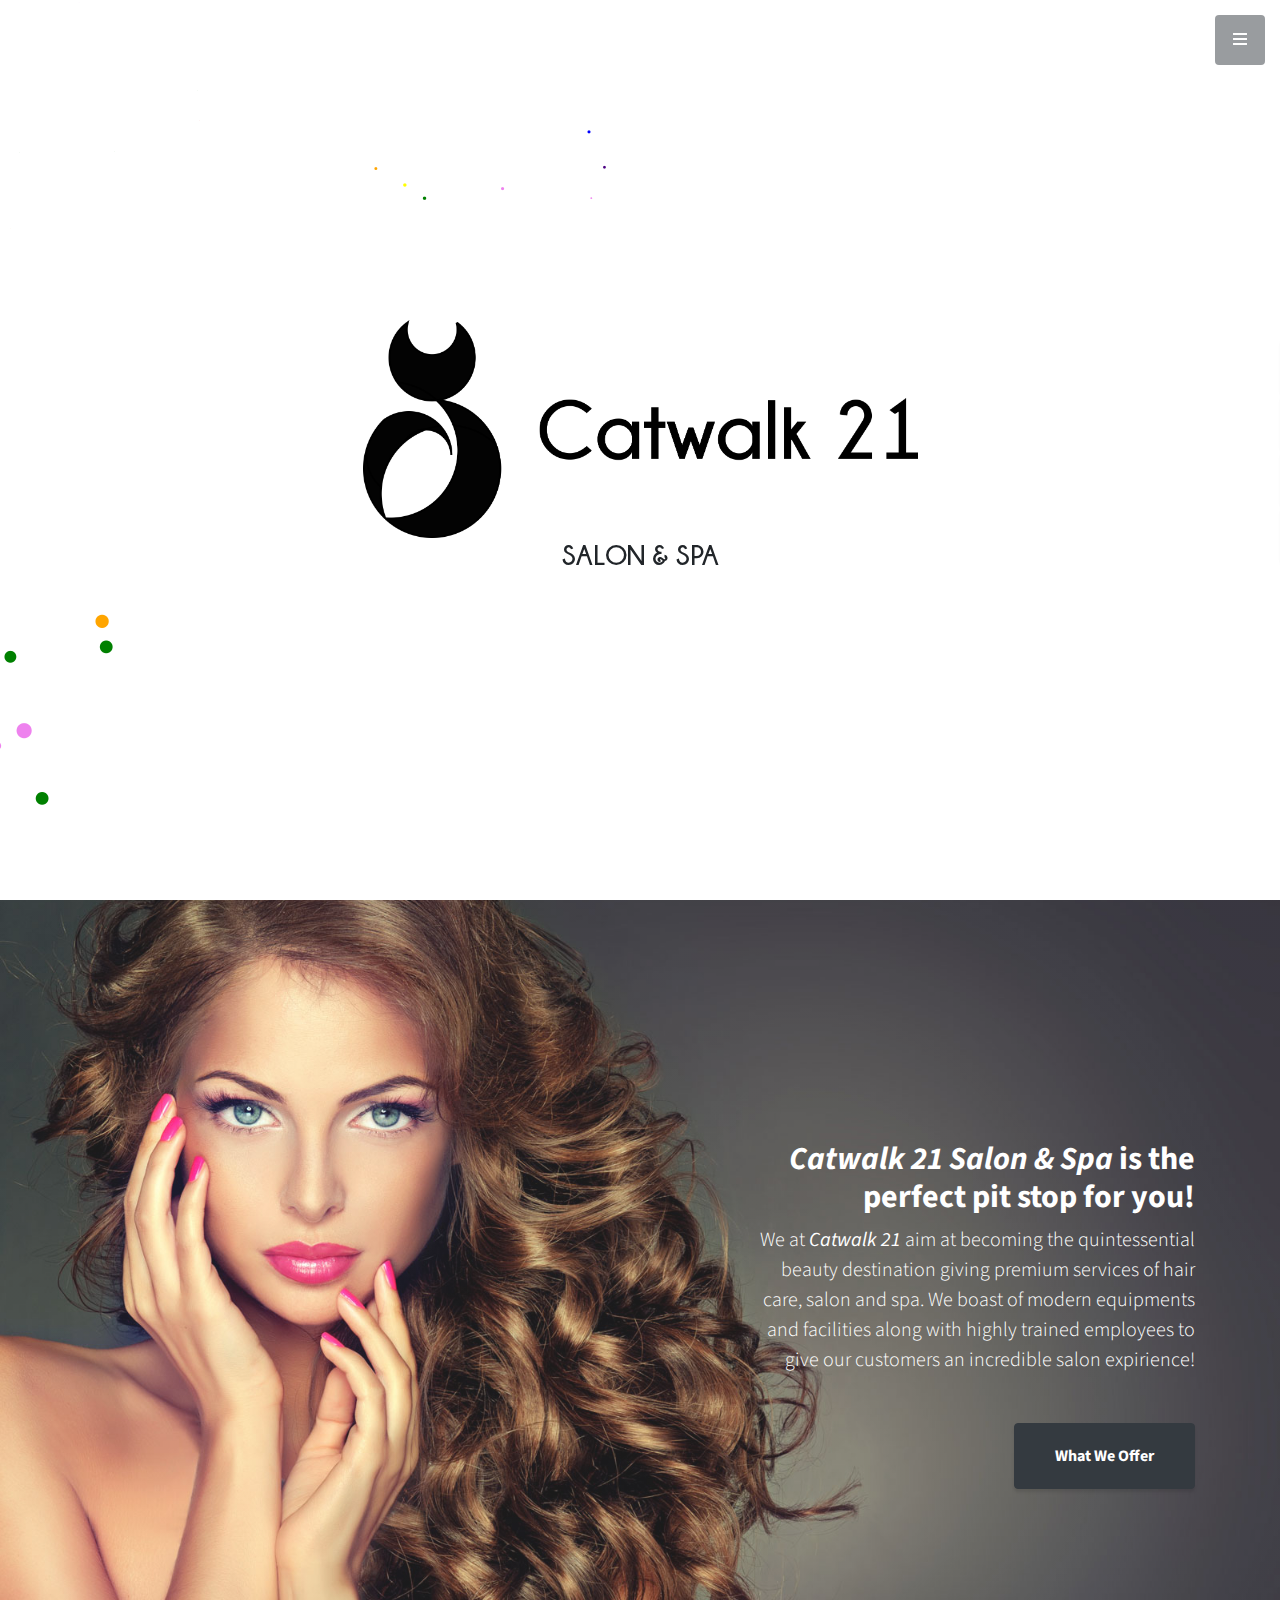
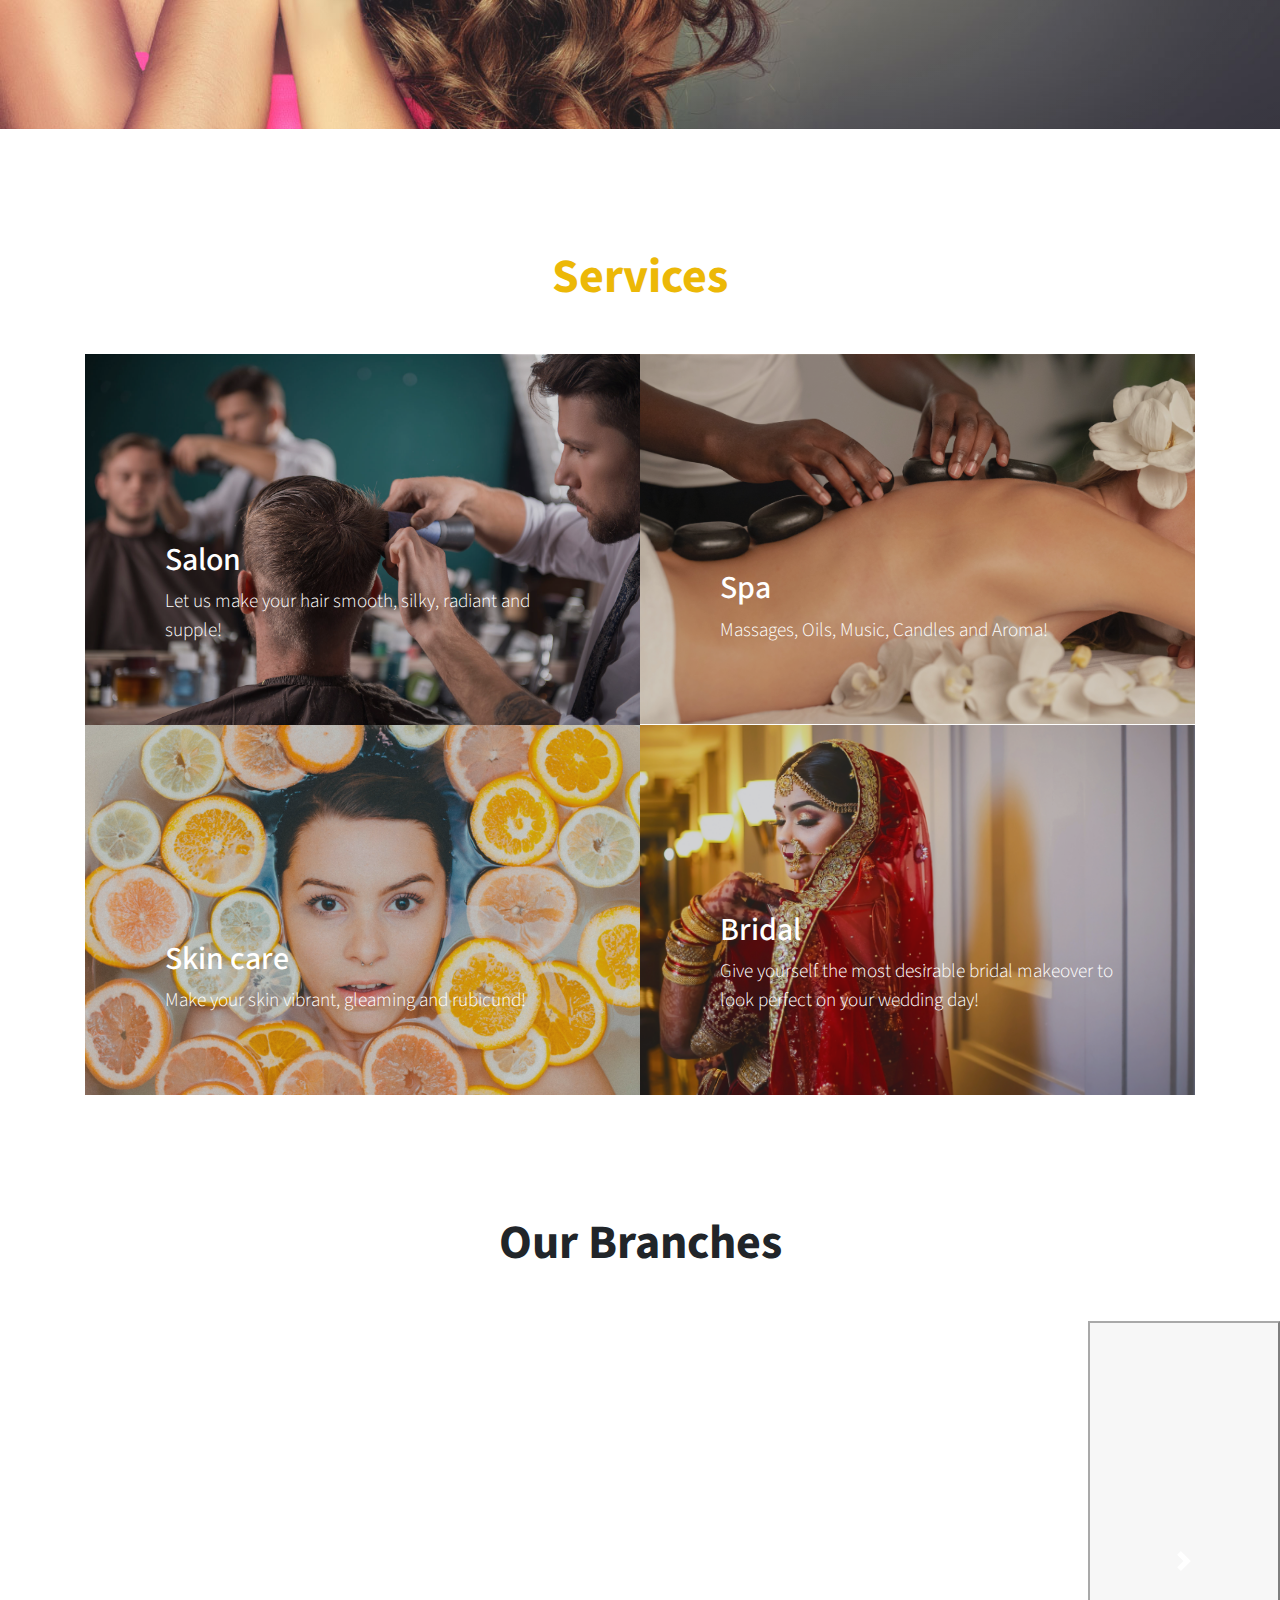
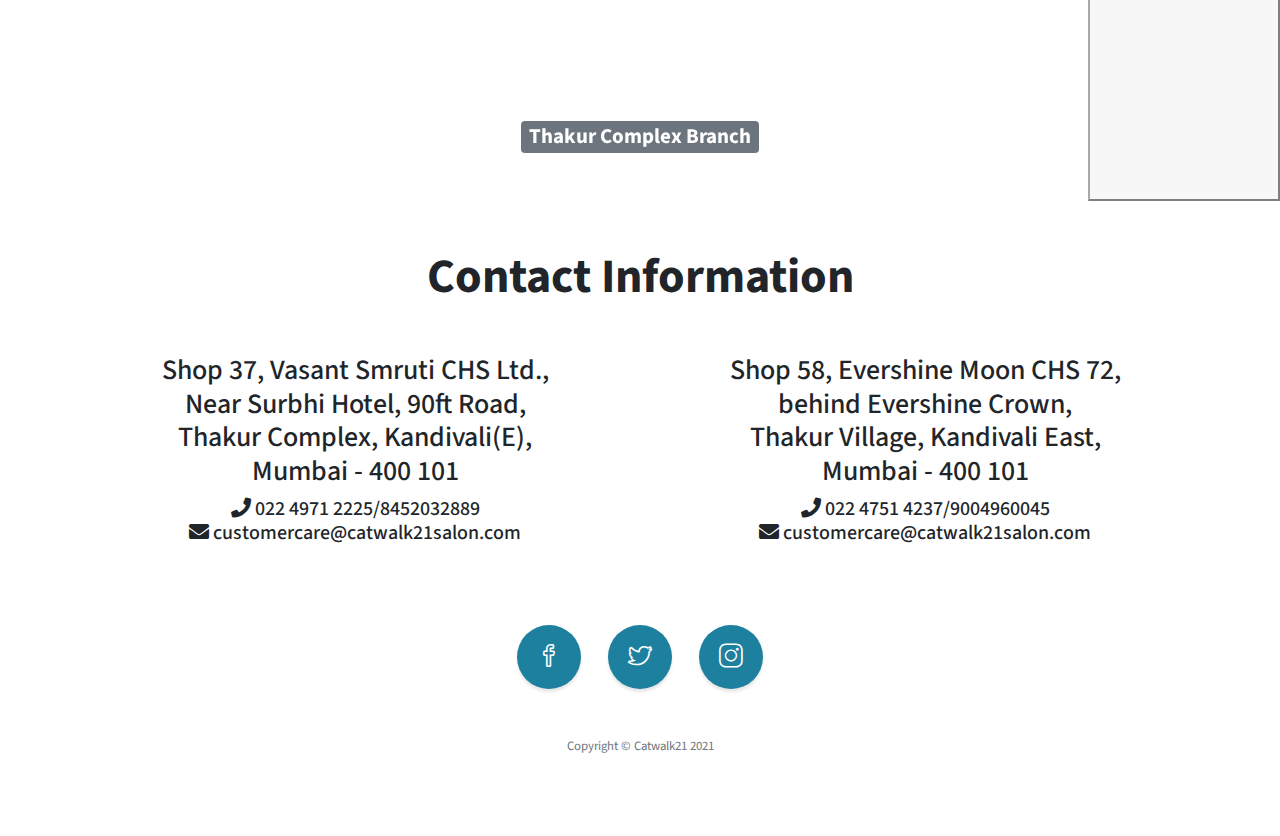
<file: index.html>
<!doctype html>
<html lang="en">
  <head>
    <meta charset="utf-8" />
    <meta
      name="viewport"
      content="width=device-width, initial-scale=1, shrink-to-fit=no"
    />
    <meta name="description" content="" />
    <meta name="author" content="" />

    <title>Catwalk 21 Salon &amp; Spa</title>

    <!-- Icon link -->
    <link
      rel="icon"
      href="img/catwalk21_cat_logo_black.svg"
      type="image/x-icon"
    />

    <!-- Bootstrap Core CSS -->
    <link href="vendor/bootstrap/css/bootstrap.min.css" rel="stylesheet" />

    <!-- Custom Fonts -->
    <link
      href="vendor/fontawesome-free/css/all.min.css"
      rel="stylesheet"
      type="text/css"
    />
    <link
      href="https://fonts.googleapis.com/css?family=Source+Sans+Pro:300,400,700,300italic,400italic,700italic"
      rel="stylesheet"
      type="text/css"
    />
    <link
      href="vendor/simple-line-icons/css/simple-line-icons.css"
      rel="stylesheet"
    />

    <!-- Custom CSS -->
    <link href="css/stylish-portfolio.css" rel="stylesheet" />
    <link href="css/loader.css" rel="stylesheet" />

    <!-- Facebook Pixel Code -->
    <script>
      !(function (f, b, e, v, n, t, s) {
        if (f.fbq) return;
        n = f.fbq = function () {
          n.callMethod
            ? n.callMethod.apply(n, arguments)
            : n.queue.push(arguments);
        };
        if (!f._fbq) f._fbq = n;
        n.push = n;
        n.loaded = !0;
        n.version = "2.0";
        n.queue = [];
        t = b.createElement(e);
        t.async = !0;
        t.src = v;
        s = b.getElementsByTagName(e)[0];
        s.parentNode.insertBefore(t, s);
      })(
        window,
        document,
        "script",
        "https://connect.facebook.net/en_US/fbevents.js",
      );
      fbq("init", "1033978853773098");
      fbq("track", "PageView");
    </script>

    <noscript
      ><img
        height="1"
        width="1"
        style="display: none"
        src="https://www.facebook.com/tr?id=1033978853773098&ev=PageView&noscript=1"
      />
    </noscript>
    <!-- End Facebook Pixel Code -->
  </head>

  <body id="page-top">
    <div id="loader-wrapper">
      <div id="loader"></div>
      <div class="loader-section section-left"></div>
      <div class="loader-section section-right"></div>
    </div>

    <!-- Navigation -->
    <a class="menu-toggle rounded" href="#">
      <i class="fas fa-bars"></i>
    </a>
    <nav id="sidebar-wrapper">
      <ul class="sidebar-nav">
        <li class="sidebar-nav-item">
          <a class="js-scroll-trigger btn btn-outline-dark" href="#page-top">
            <i class="fa fa-home" aria-hidden="true"></i>
            Home
          </a>
        </li>
        <li class="sidebar-nav-item">
          <a class="js-scroll-trigger btn btn-outline-dark" href="#about">
            <i class="fa fa-info-circle" aria-hidden="true"></i>
            About
          </a>
        </li>
        <li class="sidebar-nav-item">
          <a class="js-scroll-trigger btn btn-outline-dark" href="#services">
            <i class="fa fa-book" aria-hidden="true"></i>
            Services
          </a>
        </li>
        <li class="sidebar-nav-item">
          <a class="js-scroll-trigger btn btn-outline-dark" href="#contact">
            <i class="fa fa-phone" aria-hidden="true"></i>
            Contact
          </a>
        </li>
      </ul>
    </nav>

    <!-- Header -->
    <header class="masthead d-flex">
      <canvas class="fireworks"></canvas>
      <div class="container text-center my-auto" style="z-index: 1">
        <picture>
          <img
            src="img/full_logo.png"
            class="img-fluid"
            width="50%"
            alt="Catwalk21 main Logo"
          />
        </picture>
        <p class="h3" style="font-family: main_font">SALON & SPA</p>
      </div>
      <div class="overlay"></div>
    </header>

    <!-- About -->
    <section class="content-section bg-light" id="about">
      <div class="container">
        <div class="row">
          <div class="col"></div>
          <div
            class="col-lg-5 float-right mx-auto text-right"
            style="color: white"
          >
            <h2>
              <em>Catwalk 21 Salon & Spa</em> is the perfect pit stop for you!
            </h2>
            <p class="lead mb-5">
              We at <b><em>Catwalk 21</em></b> aim at becoming the
              quintessential beauty destination giving premium services of hair
              care, salon and spa. We boast of modern equipments and facilities
              along with highly trained employees to give our customers an
              incredible salon expirience!
            </p>
            <a class="btn btn-dark btn-xl js-scroll-trigger" href="#services"
              >What We Offer</a
            >
          </div>
        </div>
      </div>
    </section>

    <!-- Services -->
    <section class="content-section" id="services">
      <div class="container">
        <div class="content-section-heading text-center">
          <h2 class="text-secondary mb-5 mt-0">Services</h2>
        </div>
        <div class="row no-gutters">
          <div class="col-lg-6">
            <a class="portfolio-item" href="#!">
              <div class="caption">
                <div class="caption-content">
                  <div class="h2">Salon</div>
                  <p class="mb-0">
                    Let us make your hair smooth, silky, radiant and supple!
                  </p>
                </div>
              </div>
              <img class="img-fluid" src="img/bg3.jpg" alt="" />
            </a>
          </div>
          <div class="col-lg-6">
            <a class="portfolio-item" href="#!">
              <div class="caption">
                <div class="caption-content">
                  <div class="h2">Spa</div>
                  <p class="mb-0">Massages, Oils, Music, Candles and Aroma!</p>
                </div>
              </div>
              <img class="img-fluid" src="img/bg8.jpg" alt="" />
            </a>
          </div>
          <div class="col-lg-6">
            <a class="portfolio-item" href="#!">
              <div class="caption">
                <div class="caption-content">
                  <div class="h2">Skin care</div>
                  <p class="mb-0">
                    Make your skin vibrant, gleaming and rubicund!
                  </p>
                </div>
              </div>
              <img class="img-fluid" src="img/bg11.jpg" alt="" />
            </a>
          </div>
          <div class="col-lg-6">
            <a class="portfolio-item" href="#!">
              <div class="caption">
                <div class="caption-content">
                  <div class="h2">Bridal</div>
                  <p class="mb-0">
                    Give yourself the most desirable bridal makeover to look
                    perfect on your wedding day!
                  </p>
                </div>
              </div>
              <img class="img-fluid" src="img/bg12.jpg" alt="" />
            </a>
          </div>
        </div>
      </div>
    </section>

    <!-- Contact -->
    <div class="content-section-heading text-center">
      <h2 class="mb-5">Our Branches</h2>
    </div>
    <div
      id="carouselExampleIndicators"
      class="carousel slide"
      data-ride="carousel"
    >
      <div class="carousel-inner">
        <div class="carousel-item active" data-interval="2000">
          <div id="contact" class="map">
            <iframe
              src="https://www.google.com/maps/embed?pb=!1m14!1m8!1m3!1d15070.304097726346!2d72.8631328!3d19.2137118!3m2!1i1024!2i768!4f13.1!3m3!1m2!1s0x0%3A0x189989d18f1804b9!2sCatwalk%2021%20Salon%20%26%20Spa!5e0!3m2!1sen!2sin!4v1609566864934!5m2!1sen!2sin"
            ></iframe>

            <div class="carousel-caption d-none d-md-block">
              <h3>
                <span class="badge badge-secondary">Thakur Complex Branch</span>
              </h3>
            </div>
          </div>
        </div>
        <div class="carousel-item" data-interval="2000">
          <div class="map">
            <iframe
              src="https://www.google.com/maps/embed?pb=!1m18!1m12!1m3!1d418.4025972388456!2d72.8734385273876!3d19.214094205893073!2m3!1f0!2f0!3f0!3m2!1i1024!2i768!4f13.1!3m3!1m2!1s0x3be7b7a76a6c0c4b%3A0x79f7901c7156e3f7!2sCatwalk%2021%20salon%20professional%20Thakur%20Village!5e0!3m2!1sen!2snl!4v1713209486712!5m2!1sen!2snl"
              width="600"
              height="450"
              style="border: 0"
              allowfullscreen=""
              loading="lazy"
              referrerpolicy="no-referrer-when-downgrade"
            ></iframe>

            <div class="carousel-caption d-none d-md-block">
              <h3>
                <span class="badge badge-secondary">Thakur Village Branch</span>
              </h3>
            </div>
          </div>
        </div>
      </div>
      <button
        class="carousel-control-next"
        type="button"
        data-target="#carouselExampleIndicators"
        data-slide="next"
      >
        <span class="carousel-control-next-icon" aria-hidden="true"></span>
        <span class="sr-only">Next</span>
      </button>
    </div>

    <div class="container">
      <div class="content-section-heading text-center">
        <h2 class="mb-5 mt-5">Contact Information</h2>
      </div>
      <div class="row">
        <div class="col text-center">
          <p class="mb-0 h3">Shop 37, Vasant Smruti CHS Ltd.,</p>
          <p class="mb-0 h3">Near Surbhi Hotel, 90ft Road,</p>
          <p class="mb-0 h3">Thakur Complex, Kandivali(E),</p>
          <p class="h3">Mumbai - 400 101</p>
          <div class="content-section-heading text-center mt-2">
            <p class="mb-0 h5">
              <i class="fas fa-phone"></i> 022 4971 2225/8452032889
            </p>
            <p class="mb-0 h5">
              <i class="fa fa-envelope"></i> customercare@catwalk21salon.com
            </p>
          </div>
        </div>
        <div class="col text-center">
          <p class="mb-0 h3">Shop 58, Evershine Moon CHS 72,</p>
          <p class="mb-0 h3">behind Evershine Crown,</p>
          <p class="mb-0 h3">Thakur Village, Kandivali East,</p>
          <p class="h3">Mumbai - 400 101</p>
          <div class="content-section-heading text-center mt-2">
            <p class="mb-0 h5">
              <i class="fas fa-phone"></i> 022 4751 4237/9004960045
            </p>
            <p class="mb-0 h5">
              <i class="fa fa-envelope"></i> customercare@catwalk21salon.com
            </p>
          </div>
        </div>
      </div>
    </div>

    <!-- Footer -->
    <footer class="footer text-center">
      <div class="container">
        <ul class="list-inline mb-5">
          <li class="list-inline-item">
            <a
              class="social-link rounded-circle text-white mr-3"
              href="https://www.facebook.com/salon.spa.mumbai/"
            >
              <i class="icon-social-facebook"></i>
            </a>
          </li>
          <li class="list-inline-item">
            <a class="social-link rounded-circle text-white mr-3" href="#!">
              <i class="icon-social-twitter"></i>
            </a>
          </li>
          <li class="list-inline-item">
            <a class="social-link rounded-circle text-white" href="#!">
              <i class="icon-social-instagram"></i>
            </a>
          </li>
        </ul>
        <p class="text-muted small mb-0">Copyright &copy; Catwalk21 2021</p>
      </div>
    </footer>

    <!-- Scroll to Top Button-->
    <a class="scroll-to-top rounded js-scroll-trigger" href="#page-top">
      <i class="fas fa-angle-up"></i>
    </a>

    <!-- Bootstrap core JavaScript -->
    <script src="vendor/jquery/jquery.min.js"></script>
    <script src="vendor/bootstrap/js/bootstrap.bundle.min.js"></script>

    <!-- Plugin JavaScript -->
    <script src="vendor/jquery-easing/jquery.easing.min.js"></script>

    <!-- Custom scripts for this template -->
    <script src="js/stylish-portfolio.js"></script>
    <script src="js/common.js"></script>
    <script src="js/anime.min.js"></script>
    <script src="js/animation.js"></script>
  </body>
</html>
</file>
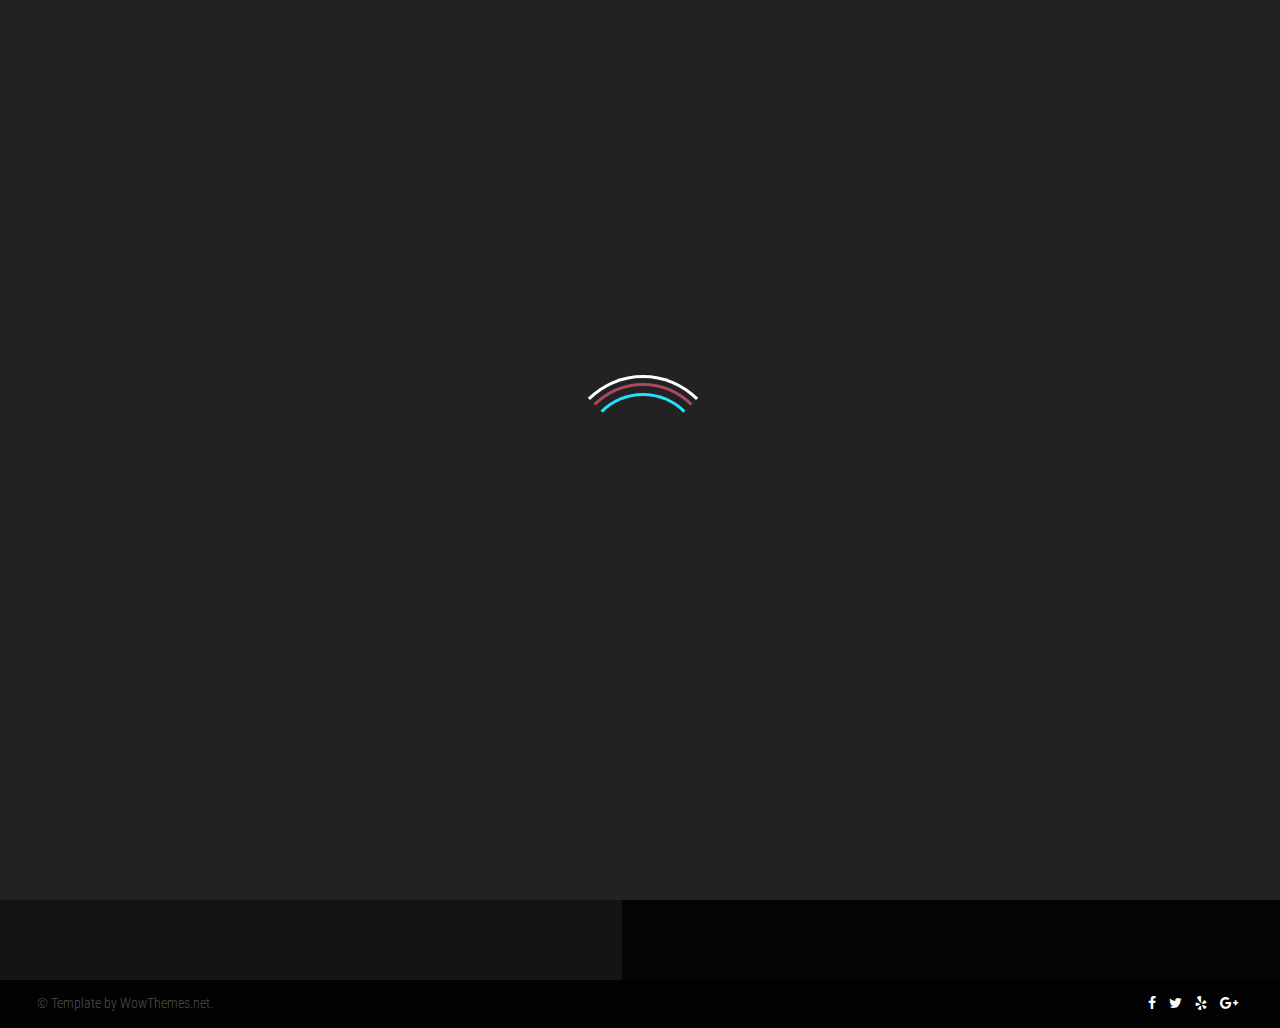
<file: blog.html>
<!DOCTYPE html>
<html lang="en">
<head>
<meta charset="utf-8">
<meta name="viewport" content="width=device-width, initial-scale=1">
<meta name="description" content="">
<meta name="author" content="">
<link rel="icon" href="#">
<title>Beauttio - HTML Template by WowThemes.net</title>
<!-- CSS -->
<link href="css/style.css" rel="stylesheet">
<link rel="stylesheet" href="https://maxcdn.bootstrapcdn.com/font-awesome/4.5.0/css/font-awesome.min.css">
<link href='https://fonts.googleapis.com/css?family=Great+Vibes' rel='stylesheet' type='text/css'>
<link href='https://fonts.googleapis.com/css?family=Oswald:400,700,300' rel='stylesheet' type='text/css'>
<link href='https://fonts.googleapis.com/css?family=Roboto+Condensed:400,400italic,300italic,300,700,700italic' rel='stylesheet' type='text/css'>
</head>
<body style="background-image:url(img/bg7.jpg);background-attachment:fixed;background-size:cover;">

<div id="loader-wrapper">
<div id="loader"></div>
<div class="loader-section section-left"></div>
<div class="loader-section section-right"></div>
</div>

<div class="menu-outer">
    <div class="menu-icon">
        <div class="bar"></div>
        <div class="bar"></div>
        <div class="bar"></div>
    </div>
    <nav>
        <ul>
           <li><a href="index.html">Home</a></li>
           <li><a href="blog.html">Blog</a></li>
           <li><a target="_blank" href="https://www.wowthemes.net/themes/beauttio/">WP Version</a></li>
       </ul>
   </nav>
</div>
<a class="menu-close" onClick="return true">
    <div class="menu-icon">
        <div class="bar"></div>
        <div class="bar"></div>
    </div>
</a>

<div class="fixedcallicon">
	<i class="fa fa-phone"></i><span class="hide">Book Now - 897.645.223</span>
</div>
<div class="container">
<div class="logoarea">
<div class="intro">
			<h1><span class="smaller wow zoomIn" data-wow-duration="2s" data-wow-delay="0.5">1044 Madison Avenue, New York, NY 10075, US</span>
			<span class="big wow pulse" data-wow-duration="1s" data-wow-delay="0s">Beauttio</span>
			<span class="small wow fadeIn" data-wow-duration="2s" data-wow-delay="0.5s">- HAIR SALON -</span>
			</h1>
		</div>
		</div>
		<div class="pagearea">
		<h1 class="page-headline">BLOG</h1>
		<i class="iconstartitle textmagenta fa fa-star"></i>
		<h1 class="entry-title">HAIR STYLE EVENT IN NEW YORK</h1>
			<p>Upbeat, chic, and funky salon. We are based on twenty-five years of experience. We specialize in couture cuts and blowouts, men's cuts, natural and funky hair colors, and highlights...<a href="#" class="readmore">Read more</a></p>
				
				<h1 class="entry-title">HAIR STYLE EVENT IN NEW YORK</h1>
				<p>Upbeat, chic, and funky salon. We are based on twenty-five years of experience. We specialize in couture cuts and blowouts, men's cuts, natural and funky hair colors, and highlights...<a href="#" class="readmore">Read more</a></p>
				
				<h1 class="entry-title">HAIR STYLE EVENT IN NEW YORK</h1>
				<p>Upbeat, chic, and funky salon. We are based on twenty-five years of experience. We specialize in couture cuts and blowouts, men's cuts, natural and funky hair colors, and highlights...<a href="#" class="readmore">Read more</a></p>
				
				<h1 class="entry-title">HAIR STYLE EVENT IN NEW YORK</h1>
				<p>Upbeat, chic, and funky salon. We are based on twenty-five years of experience. We specialize in couture cuts and blowouts, men's cuts, natural and funky hair colors, and highlights...<a href="#" class="readmore">Read more</a></p>
				
				
		</div>
	
</div>
<div class="clearfix"></div>
<footer class="footer">
<div class="container">
<div class="pull-left">&copy; Template by WowThemes.net.</div>
<div class="pull-right"> 
	<div class="footericons">
		<a href="#"><i class="fa fa-facebook"></i></a>
		<a href="#"><i class="fa fa-twitter"></i></a>
		<a href="#"><i class="fa fa-yelp"></i></a></a>
		<a href="#"><i class="fa fa-google-plus"></i></a>
	</div>
</div>
<div class="clearfix"></div>
</div>
</footer>	
<!-- Scripts -->
<script src="https://ajax.googleapis.com/ajax/libs/jquery/1.11.3/jquery.min.js"></script>
<script src="js/nicescroll.js"></script>
<script src="js/common.js"></script>
</body>
</html>
</file>
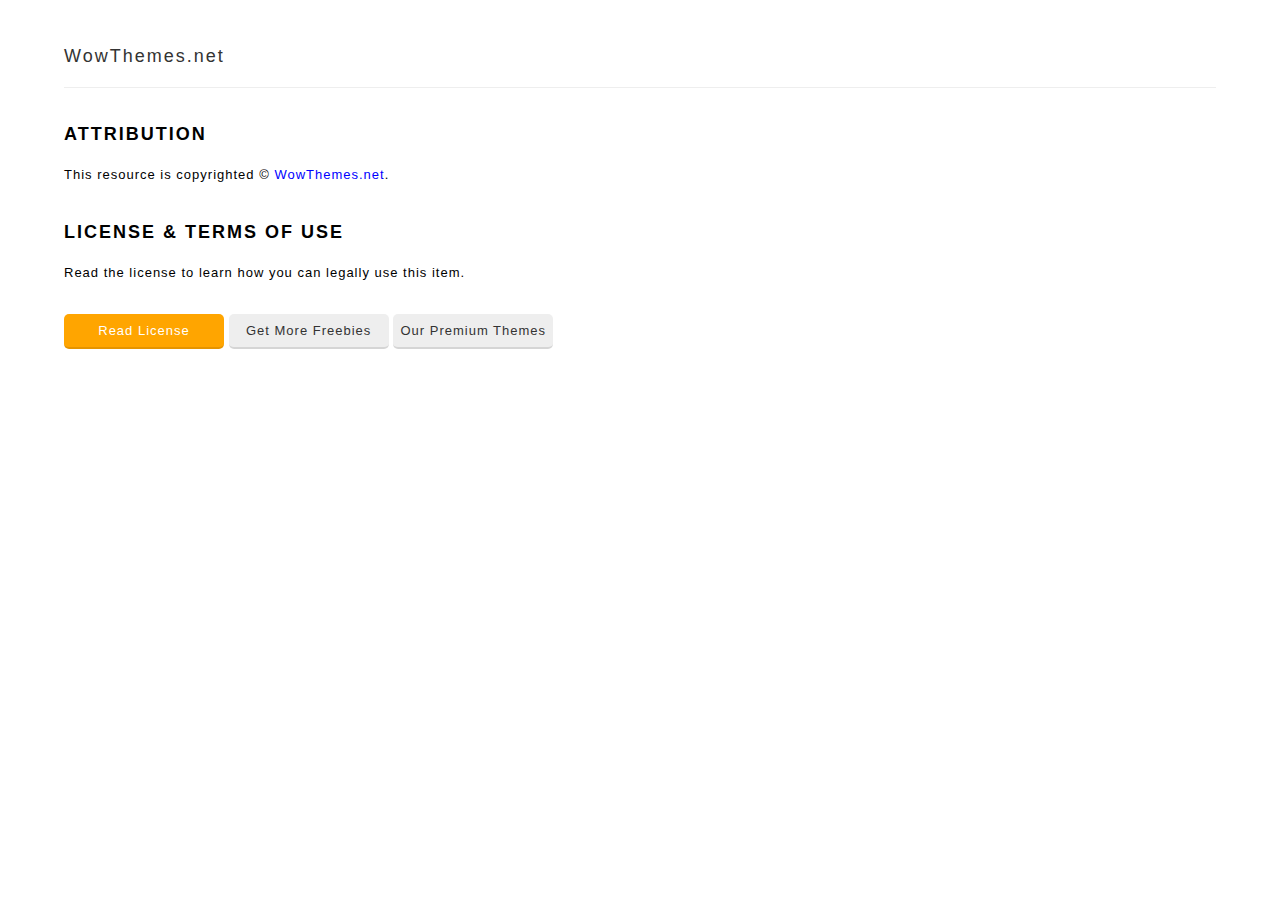
<file: license.html>
<html>
<body>
<style>
h1 {font-size:18px;letter-spacing:2px;margin-top:30px;}
body {margin:0;font-family:Arial;line-height:1.8; 
    letter-spacing: 1px;
    font-size: 13px;}
hr {border-top:1px solid #eee;border-bottom:0;height:1px;}
a {text-decoration:none;color:blue;}
.btn {text-align:center;background-color:#eee;padding:5px;color:#333;border-bottom:2px solid rgba(0,0,0,0.1);border-radius:5px;min-width:150px;display:inline-block;}
.btn.green {background-color:green;color:#fff;}
.btn.orange {background-color:orange;color:#fff;}
.paypal {display: inline-block;
    font-family: inherit;
    font-size: 12px;
    font-weight: 900;
    color: #fff;
    text-align: center;
    padding: 10px 14px;
    background: #f39264;
    border: 0;
    cursor: pointer;
    outline: none;
    margin-top: 15px;
    border-bottom: 3px solid rgba(0,0,0,0.1);}
</style>
<div style="max-width:90%;margin:0px auto;margin-top:40px;">
<h1 style="border-bottom:1px solid #eee;margin-bottom:20px;padding-bottom:15px;"><a style="text-decoration:none;color:#333;font-weight:300;" href="https://www.wowthemes.net">WowThemes.net</a> <i style="color:#ccc;font-size:12px;"></i><h1>

<h1>ATTRIBUTION</h1>
This resource is copyrighted &copy; <a href="https://www.wowthemes.net">WowThemes.net</a>.
<h1>LICENSE & TERMS OF USE</h1>
Read the license to learn how you can legally use this item.
<div style="text-align:left;background:#fff;padding:30px 0;margin-top:0px;"><a class="btn orange" href="http://www.wowthemes.net/freebies-license/">Read License</a> <a class="btn" href="https://www.wowthemes.net/category/free-themes-templates/">Get More Freebies</a> <a class="btn" href="https://www.wowthemes.net/">Our Premium Themes</a> 
</div>
</div>
</body>
</html>
</file>
<file: vendor/simple-line-icons/css/simple-line-icons.css>
/*
* Font Face
*/
@font-face {
  font-family: 'simple-line-icons';
  src: url('../fonts/Simple-Line-Icons.eot?v=2.4.0');
  src: url('../fonts/Simple-Line-Icons.eot?v=2.4.0#iefix') format('embedded-opentype'), url('../fonts/Simple-Line-Icons.woff2?v=2.4.0') format('woff2'), url('../fonts/Simple-Line-Icons.ttf?v=2.4.0') format('truetype'), url('../fonts/Simple-Line-Icons.woff?v=2.4.0') format('woff'), url('../fonts/Simple-Line-Icons.svg?v=2.4.0#simple-line-icons') format('svg');
  font-weight: normal;
  font-style: normal;
}
/*
 Use the following code if you want to have a class per icon.
 Instead of a list of all class selectors, you can use the generic [class*="icon-"] selector,
 but it's slower.
*/
.icon-user,
.icon-people,
.icon-user-female,
.icon-user-follow,
.icon-user-following,
.icon-user-unfollow,
.icon-login,
.icon-logout,
.icon-emotsmile,
.icon-phone,
.icon-call-end,
.icon-call-in,
.icon-call-out,
.icon-map,
.icon-location-pin,
.icon-direction,
.icon-directions,
.icon-compass,
.icon-layers,
.icon-menu,
.icon-list,
.icon-options-vertical,
.icon-options,
.icon-arrow-down,
.icon-arrow-left,
.icon-arrow-right,
.icon-arrow-up,
.icon-arrow-up-circle,
.icon-arrow-left-circle,
.icon-arrow-right-circle,
.icon-arrow-down-circle,
.icon-check,
.icon-clock,
.icon-plus,
.icon-minus,
.icon-close,
.icon-event,
.icon-exclamation,
.icon-organization,
.icon-trophy,
.icon-screen-smartphone,
.icon-screen-desktop,
.icon-plane,
.icon-notebook,
.icon-mustache,
.icon-mouse,
.icon-magnet,
.icon-energy,
.icon-disc,
.icon-cursor,
.icon-cursor-move,
.icon-crop,
.icon-chemistry,
.icon-speedometer,
.icon-shield,
.icon-screen-tablet,
.icon-magic-wand,
.icon-hourglass,
.icon-graduation,
.icon-ghost,
.icon-game-controller,
.icon-fire,
.icon-eyeglass,
.icon-envelope-open,
.icon-envelope-letter,
.icon-bell,
.icon-badge,
.icon-anchor,
.icon-wallet,
.icon-vector,
.icon-speech,
.icon-puzzle,
.icon-printer,
.icon-present,
.icon-playlist,
.icon-pin,
.icon-picture,
.icon-handbag,
.icon-globe-alt,
.icon-globe,
.icon-folder-alt,
.icon-folder,
.icon-film,
.icon-feed,
.icon-drop,
.icon-drawer,
.icon-docs,
.icon-doc,
.icon-diamond,
.icon-cup,
.icon-calculator,
.icon-bubbles,
.icon-briefcase,
.icon-book-open,
.icon-basket-loaded,
.icon-basket,
.icon-bag,
.icon-action-undo,
.icon-action-redo,
.icon-wrench,
.icon-umbrella,
.icon-trash,
.icon-tag,
.icon-support,
.icon-frame,
.icon-size-fullscreen,
.icon-size-actual,
.icon-shuffle,
.icon-share-alt,
.icon-share,
.icon-rocket,
.icon-question,
.icon-pie-chart,
.icon-pencil,
.icon-note,
.icon-loop,
.icon-home,
.icon-grid,
.icon-graph,
.icon-microphone,
.icon-music-tone-alt,
.icon-music-tone,
.icon-earphones-alt,
.icon-earphones,
.icon-equalizer,
.icon-like,
.icon-dislike,
.icon-control-start,
.icon-control-rewind,
.icon-control-play,
.icon-control-pause,
.icon-control-forward,
.icon-control-end,
.icon-volume-1,
.icon-volume-2,
.icon-volume-off,
.icon-calendar,
.icon-bulb,
.icon-chart,
.icon-ban,
.icon-bubble,
.icon-camrecorder,
.icon-camera,
.icon-cloud-download,
.icon-cloud-upload,
.icon-envelope,
.icon-eye,
.icon-flag,
.icon-heart,
.icon-info,
.icon-key,
.icon-link,
.icon-lock,
.icon-lock-open,
.icon-magnifier,
.icon-magnifier-add,
.icon-magnifier-remove,
.icon-paper-clip,
.icon-paper-plane,
.icon-power,
.icon-refresh,
.icon-reload,
.icon-settings,
.icon-star,
.icon-symbol-female,
.icon-symbol-male,
.icon-target,
.icon-credit-card,
.icon-paypal,
.icon-social-tumblr,
.icon-social-twitter,
.icon-social-facebook,
.icon-social-instagram,
.icon-social-linkedin,
.icon-social-pinterest,
.icon-social-github,
.icon-social-google,
.icon-social-reddit,
.icon-social-skype,
.icon-social-dribbble,
.icon-social-behance,
.icon-social-foursqare,
.icon-social-soundcloud,
.icon-social-spotify,
.icon-social-stumbleupon,
.icon-social-youtube,
.icon-social-dropbox,
.icon-social-vkontakte,
.icon-social-steam {
  font-family: 'simple-line-icons';
  speak: none;
  font-style: normal;
  font-weight: normal;
  font-variant: normal;
  text-transform: none;
  line-height: 1;
  /* Better Font Rendering =========== */
  -webkit-font-smoothing: antialiased;
  -moz-osx-font-smoothing: grayscale;
}
.icon-user:before {
  content: "\e005";
}
.icon-people:before {
  content: "\e001";
}
.icon-user-female:before {
  content: "\e000";
}
.icon-user-follow:before {
  content: "\e002";
}
.icon-user-following:before {
  content: "\e003";
}
.icon-user-unfollow:before {
  content: "\e004";
}
.icon-login:before {
  content: "\e066";
}
.icon-logout:before {
  content: "\e065";
}
.icon-emotsmile:before {
  content: "\e021";
}
.icon-phone:before {
  content: "\e600";
}
.icon-call-end:before {
  content: "\e048";
}
.icon-call-in:before {
  content: "\e047";
}
.icon-call-out:before {
  content: "\e046";
}
.icon-map:before {
  content: "\e033";
}
.icon-location-pin:before {
  content: "\e096";
}
.icon-direction:before {
  content: "\e042";
}
.icon-directions:before {
  content: "\e041";
}
.icon-compass:before {
  content: "\e045";
}
.icon-layers:before {
  content: "\e034";
}
.icon-menu:before {
  content: "\e601";
}
.icon-list:before {
  content: "\e067";
}
.icon-options-vertical:before {
  content: "\e602";
}
.icon-options:before {
  content: "\e603";
}
.icon-arrow-down:before {
  content: "\e604";
}
.icon-arrow-left:before {
  content: "\e605";
}
.icon-arrow-right:before {
  content: "\e606";
}
.icon-arrow-up:before {
  content: "\e607";
}
.icon-arrow-up-circle:before {
  content: "\e078";
}
.icon-arrow-left-circle:before {
  content: "\e07a";
}
.icon-arrow-right-circle:before {
  content: "\e079";
}
.icon-arrow-down-circle:before {
  content: "\e07b";
}
.icon-check:before {
  content: "\e080";
}
.icon-clock:before {
  content: "\e081";
}
.icon-plus:before {
  content: "\e095";
}
.icon-minus:before {
  content: "\e615";
}
.icon-close:before {
  content: "\e082";
}
.icon-event:before {
  content: "\e619";
}
.icon-exclamation:before {
  content: "\e617";
}
.icon-organization:before {
  content: "\e616";
}
.icon-trophy:before {
  content: "\e006";
}
.icon-screen-smartphone:before {
  content: "\e010";
}
.icon-screen-desktop:before {
  content: "\e011";
}
.icon-plane:before {
  content: "\e012";
}
.icon-notebook:before {
  content: "\e013";
}
.icon-mustache:before {
  content: "\e014";
}
.icon-mouse:before {
  content: "\e015";
}
.icon-magnet:before {
  content: "\e016";
}
.icon-energy:before {
  content: "\e020";
}
.icon-disc:before {
  content: "\e022";
}
.icon-cursor:before {
  content: "\e06e";
}
.icon-cursor-move:before {
  content: "\e023";
}
.icon-crop:before {
  content: "\e024";
}
.icon-chemistry:before {
  content: "\e026";
}
.icon-speedometer:before {
  content: "\e007";
}
.icon-shield:before {
  content: "\e00e";
}
.icon-screen-tablet:before {
  content: "\e00f";
}
.icon-magic-wand:before {
  content: "\e017";
}
.icon-hourglass:before {
  content: "\e018";
}
.icon-graduation:before {
  content: "\e019";
}
.icon-ghost:before {
  content: "\e01a";
}
.icon-game-controller:before {
  content: "\e01b";
}
.icon-fire:before {
  content: "\e01c";
}
.icon-eyeglass:before {
  content: "\e01d";
}
.icon-envelope-open:before {
  content: "\e01e";
}
.icon-envelope-letter:before {
  content: "\e01f";
}
.icon-bell:before {
  content: "\e027";
}
.icon-badge:before {
  content: "\e028";
}
.icon-anchor:before {
  content: "\e029";
}
.icon-wallet:before {
  content: "\e02a";
}
.icon-vector:before {
  content: "\e02b";
}
.icon-speech:before {
  content: "\e02c";
}
.icon-puzzle:before {
  content: "\e02d";
}
.icon-printer:before {
  content: "\e02e";
}
.icon-present:before {
  content: "\e02f";
}
.icon-playlist:before {
  content: "\e030";
}
.icon-pin:before {
  content: "\e031";
}
.icon-picture:before {
  content: "\e032";
}
.icon-handbag:before {
  content: "\e035";
}
.icon-globe-alt:before {
  content: "\e036";
}
.icon-globe:before {
  content: "\e037";
}
.icon-folder-alt:before {
  content: "\e039";
}
.icon-folder:before {
  content: "\e089";
}
.icon-film:before {
  content: "\e03a";
}
.icon-feed:before {
  content: "\e03b";
}
.icon-drop:before {
  content: "\e03e";
}
.icon-drawer:before {
  content: "\e03f";
}
.icon-docs:before {
  content: "\e040";
}
.icon-doc:before {
  content: "\e085";
}
.icon-diamond:before {
  content: "\e043";
}
.icon-cup:before {
  content: "\e044";
}
.icon-calculator:before {
  content: "\e049";
}
.icon-bubbles:before {
  content: "\e04a";
}
.icon-briefcase:before {
  content: "\e04b";
}
.icon-book-open:before {
  content: "\e04c";
}
.icon-basket-loaded:before {
  content: "\e04d";
}
.icon-basket:before {
  content: "\e04e";
}
.icon-bag:before {
  content: "\e04f";
}
.icon-action-undo:before {
  content: "\e050";
}
.icon-action-redo:before {
  content: "\e051";
}
.icon-wrench:before {
  content: "\e052";
}
.icon-umbrella:before {
  content: "\e053";
}
.icon-trash:before {
  content: "\e054";
}
.icon-tag:before {
  content: "\e055";
}
.icon-support:before {
  content: "\e056";
}
.icon-frame:before {
  content: "\e038";
}
.icon-size-fullscreen:before {
  content: "\e057";
}
.icon-size-actual:before {
  content: "\e058";
}
.icon-shuffle:before {
  content: "\e059";
}
.icon-share-alt:before {
  content: "\e05a";
}
.icon-share:before {
  content: "\e05b";
}
.icon-rocket:before {
  content: "\e05c";
}
.icon-question:before {
  content: "\e05d";
}
.icon-pie-chart:before {
  content: "\e05e";
}
.icon-pencil:before {
  content: "\e05f";
}
.icon-note:before {
  content: "\e060";
}
.icon-loop:before {
  content: "\e064";
}
.icon-home:before {
  content: "\e069";
}
.icon-grid:before {
  content: "\e06a";
}
.icon-graph:before {
  content: "\e06b";
}
.icon-microphone:before {
  content: "\e063";
}
.icon-music-tone-alt:before {
  content: "\e061";
}
.icon-music-tone:before {
  content: "\e062";
}
.icon-earphones-alt:before {
  content: "\e03c";
}
.icon-earphones:before {
  content: "\e03d";
}
.icon-equalizer:before {
  content: "\e06c";
}
.icon-like:before {
  content: "\e068";
}
.icon-dislike:before {
  content: "\e06d";
}
.icon-control-start:before {
  content: "\e06f";
}
.icon-control-rewind:before {
  content: "\e070";
}
.icon-control-play:before {
  content: "\e071";
}
.icon-control-pause:before {
  content: "\e072";
}
.icon-control-forward:before {
  content: "\e073";
}
.icon-control-end:before {
  content: "\e074";
}
.icon-volume-1:before {
  content: "\e09f";
}
.icon-volume-2:before {
  content: "\e0a0";
}
.icon-volume-off:before {
  content: "\e0a1";
}
.icon-calendar:before {
  content: "\e075";
}
.icon-bulb:before {
  content: "\e076";
}
.icon-chart:before {
  content: "\e077";
}
.icon-ban:before {
  content: "\e07c";
}
.icon-bubble:before {
  content: "\e07d";
}
.icon-camrecorder:before {
  content: "\e07e";
}
.icon-camera:before {
  content: "\e07f";
}
.icon-cloud-download:before {
  content: "\e083";
}
.icon-cloud-upload:before {
  content: "\e084";
}
.icon-envelope:before {
  content: "\e086";
}
.icon-eye:before {
  content: "\e087";
}
.icon-flag:before {
  content: "\e088";
}
.icon-heart:before {
  content: "\e08a";
}
.icon-info:before {
  content: "\e08b";
}
.icon-key:before {
  content: "\e08c";
}
.icon-link:before {
  content: "\e08d";
}
.icon-lock:before {
  content: "\e08e";
}
.icon-lock-open:before {
  content: "\e08f";
}
.icon-magnifier:before {
  content: "\e090";
}
.icon-magnifier-add:before {
  content: "\e091";
}
.icon-magnifier-remove:before {
  content: "\e092";
}
.icon-paper-clip:before {
  content: "\e093";
}
.icon-paper-plane:before {
  content: "\e094";
}
.icon-power:before {
  content: "\e097";
}
.icon-refresh:before {
  content: "\e098";
}
.icon-reload:before {
  content: "\e099";
}
.icon-settings:before {
  content: "\e09a";
}
.icon-star:before {
  content: "\e09b";
}
.icon-symbol-female:before {
  content: "\e09c";
}
.icon-symbol-male:before {
  content: "\e09d";
}
.icon-target:before {
  content: "\e09e";
}
.icon-credit-card:before {
  content: "\e025";
}
.icon-paypal:before {
  content: "\e608";
}
.icon-social-tumblr:before {
  content: "\e00a";
}
.icon-social-twitter:before {
  content: "\e009";
}
.icon-social-facebook:before {
  content: "\e00b";
}
.icon-social-instagram:before {
  content: "\e609";
}
.icon-social-linkedin:before {
  content: "\e60a";
}
.icon-social-pinterest:before {
  content: "\e60b";
}
.icon-social-github:before {
  content: "\e60c";
}
.icon-social-google:before {
  content: "\e60d";
}
.icon-social-reddit:before {
  content: "\e60e";
}
.icon-social-skype:before {
  content: "\e60f";
}
.icon-social-dribbble:before {
  content: "\e00d";
}
.icon-social-behance:before {
  content: "\e610";
}
.icon-social-foursqare:before {
  content: "\e611";
}
.icon-social-soundcloud:before {
  content: "\e612";
}
.icon-social-spotify:before {
  content: "\e613";
}
.icon-social-stumbleupon:before {
  content: "\e614";
}
.icon-social-youtube:before {
  content: "\e008";
}
.icon-social-dropbox:before {
  content: "\e00c";
}
.icon-social-vkontakte:before {
  content: "\e618";
}
.icon-social-steam:before {
  content: "\e620";
}
</file>
<file: css/loader.css>
#loader-wrapper {
    position: fixed;
    top: 0;
    left: 0;
    width: 100%;
    height: 100%;
    z-index: 1000;
}
#loader {
    display: block;
    position: relative;
    left: 50%;
    top: 50%;
    width: 150px;
    height: 150px;
    margin: -75px 0 0 -75px;
    border-radius: 50%;
    border: 3px solid transparent;
    border-top-color: #fff;

    -webkit-animation: spin 2s linear infinite; /* Chrome, Opera 15+, Safari 5+ */
    animation: spin 2s linear infinite; /* Chrome, Firefox 16+, IE 10+, Opera */
    z-index: 1001;
}

    #loader:before {
        content: "";
        position: absolute;
        top: 5px;
        left: 5px;
        right: 5px;
        bottom: 5px;
        border-radius: 50%;
        border: 3px solid transparent;
        border-top-color: #ab4964;

        -webkit-animation: spin 3s linear infinite; /* Chrome, Opera 15+, Safari 5+ */
        animation: spin 3s linear infinite; /* Chrome, Firefox 16+, IE 10+, Opera */
    }

    #loader:after {
        content: "";
        position: absolute;
        top: 15px;
        left: 15px;
        right: 15px;
        bottom: 15px;
        border-radius: 50%;
        border: 3px solid transparent;
        border-top-color: #25E2F7;

        -webkit-animation: spin 1.5s linear infinite; /* Chrome, Opera 15+, Safari 5+ */
          animation: spin 1.5s linear infinite; /* Chrome, Firefox 16+, IE 10+, Opera */
    }

    @-webkit-keyframes spin {
        0%   { 
            -webkit-transform: rotate(0deg);  /* Chrome, Opera 15+, Safari 3.1+ */
            -ms-transform: rotate(0deg);  /* IE 9 */
            transform: rotate(0deg);  /* Firefox 16+, IE 10+, Opera */
        }
        100% {
            -webkit-transform: rotate(360deg);  /* Chrome, Opera 15+, Safari 3.1+ */
            -ms-transform: rotate(360deg);  /* IE 9 */
            transform: rotate(360deg);  /* Firefox 16+, IE 10+, Opera */
        }
    }
    @keyframes spin {
        0%   { 
            -webkit-transform: rotate(0deg);  /* Chrome, Opera 15+, Safari 3.1+ */
            -ms-transform: rotate(0deg);  /* IE 9 */
            transform: rotate(0deg);  /* Firefox 16+, IE 10+, Opera */
        }
        100% {
            -webkit-transform: rotate(360deg);  /* Chrome, Opera 15+, Safari 3.1+ */
            -ms-transform: rotate(360deg);  /* IE 9 */
            transform: rotate(360deg);  /* Firefox 16+, IE 10+, Opera */
        }
    }

    #loader-wrapper .loader-section {
        position: fixed;
        top: 0;
        width: 51%;
        height: 100%;
        background: #222;
        z-index: 1000;
    }

    #loader-wrapper .loader-section.section-left {
        left: 0;
    }
    #loader-wrapper .loader-section.section-right {
        right: 0;
    }

    /* Loaded styles */
    .loaded #loader-wrapper .loader-section.section-left {
        -webkit-transform: translateX(-100%);  /* Chrome, Opera 15+, Safari 3.1+ */
            -ms-transform: translateX(-100%);  /* IE 9 */
                transform: translateX(-100%);  /* Firefox 16+, IE 10+, Opera */

        -webkit-transition: all 0.7s 0.3s cubic-bezier(0.645, 0.045, 0.355, 1.000);  /* Android 2.1+, Chrome 1-25, iOS 3.2-6.1, Safari 3.2-6  */
                transition: all 0.7s 0.3s cubic-bezier(0.645, 0.045, 0.355, 1.000);  /* Chrome 26, Firefox 16+, iOS 7+, IE 10+, Opera, Safari 6.1+  */
    }
    .loaded #loader-wrapper .loader-section.section-right {
        -webkit-transform: translateX(100%);  /* Chrome, Opera 15+, Safari 3.1+ */
            -ms-transform: translateX(100%);  /* IE 9 */
                transform: translateX(100%);  /* Firefox 16+, IE 10+, Opera */

        -webkit-transition: all 0.7s 0.3s cubic-bezier(0.645, 0.045, 0.355, 1.000);  /* Android 2.1+, Chrome 1-25, iOS 3.2-6.1, Safari 3.2-6  */
                transition: all 0.7s 0.3s cubic-bezier(0.645, 0.045, 0.355, 1.000);  /* Chrome 26, Firefox 16+, iOS 7+, IE 10+, Opera, Safari 6.1+  */
    }
    .loaded #loader {
        opacity: 0;

        -webkit-transition: all 0.3s ease-out;  /* Android 2.1+, Chrome 1-25, iOS 3.2-6.1, Safari 3.2-6  */
                transition: all 0.3s ease-out;  /* Chrome 26, Firefox 16+, iOS 7+, IE 10+, Opera, Safari 6.1+  */

    }
    .loaded #loader-wrapper {
        visibility: hidden;

        -webkit-transform: translateY(-100%);  /* Chrome, Opera 15+, Safari 3.1+ */
            -ms-transform: translateY(-100%);  /* IE 9 */
                transform: translateY(-100%);  /* Firefox 16+, IE 10+, Opera */
    
        -webkit-transition: all 0.3s 1s ease-out;  /* Android 2.1+, Chrome 1-25, iOS 3.2-6.1, Safari 3.2-6  */
                transition: all 0.3s 1s ease-out;  /* Chrome 26, Firefox 16+, iOS 7+, IE 10+, Opera, Safari 6.1+  */
    }
</file>
<file: css/style.css>
/* https://www.wowthemes.net 
Beauttio HTML Template
v1.0.0
*/

html,
body,
div,
span,
applet,
object,
iframe,
h1,
h2,
h3,
h4,
h5,
h6,
p,
blockquote,
pre,
a,
abbr,
acronym,
address,
big,
cite,
code,
del,
dfn,
em,
img,
ins,
kbd,
q,
s,
samp,
small,
strike,
strong,
sub,
sup,
tt,
var,
b,
u,
i,
center,
dl,
dt,
dd,
ol,
ul,
li,
fieldset,
form,
label,
legend,
table,
caption,
tbody,
tfoot,
thead,
tr,
th,
td,
article,
aside,
canvas,
details,
embed,
figure,
figcaption,
footer,
header,
hgroup,
menu,
nav,
output,
ruby,
section,
summary,
time,
mark,
audio,
video {
  margin: 0;
  padding: 0;
  border: 0;
  font-size: 100%;
  font: inherit;
  vertical-align: baseline;
}
/* HTML5 display-role reset for older browsers */
article,
aside,
details,
figcaption,
figure,
footer,
header,
hgroup,
menu,
nav,
section {
  display: block;
}
body {
  line-height: 1.7;
  font-weight: 300;
  font-family: Oswald;
}
h2 {
  line-height: 1.5;
}
ol,
ul {
  list-style: none;
}
blockquote,
q {
  quotes: none;
}
blockquote:before,
blockquote:after,
q:before,
q:after {
  content: "";
  content: none;
}
table {
  border-collapse: collapse;
  border-spacing: 0;
}
body.frontpage {
  overflow: hidden;
}
body {
  overflow-x: hidden;
  overflow-y: scroll;
}
a {
  text-decoration: none;
}
p {
  margin-bottom: 20px;
}
p:last-child {
  margin-bottom: 0;
}

.pull-left {
  float: left;
}
.pull-right {
  float: right;
}
.clearfix {
  clear: both;
  float: none;
  content: "";
  display: table;
}
.background {
  background-size: cover;
  background-repeat: no-repeat;
  background-position: center center;
  overflow: hidden;
  will-change: auto;
  -webkit-backface-visibility: hidden;
  backface-visibility: hidden;
  height: 130vh;
  position: fixed;
  width: 100%;
  -webkit-transform: translateY(30vh);
  transform: translateY(30vh);
  -webkit-transition: all 1.2s cubic-bezier(0.22, 0.44, 0, 1);
  transition: all 1.2s cubic-bezier(0.22, 0.44, 0, 1);
}
.background:before {
  content: "";
  position: absolute;
  width: 100%;
  height: 100%;
  top: 0;
  left: 0;
  right: 0;
  bottom: 0;
  background-color: rgba(0, 0, 0, 0.3);
}
.background:first-child {
  /*background-image: url(../img/bg1.jpg);*/
  background-color: #000;
  -webkit-transform: translateY(-15vh);
  transform: translateY(-15vh);
}
.background:first-child .content-wrapper {
  -webkit-transform: translateY(15vh);
  transform: translateY(15vh);
}
.background:nth-child(2) {
  background-image: url(../img/bg2.jpg);
}
.background:nth-child(3) {
  background-image: url(../img/bg3.jpg);
}
.background:nth-child(4) {
  background-image: url(../img/bg4.jpg);
}
.background:nth-child(5) {
  background-image: url(../img/bg5.jpg);
}

/* Set stacking context of slides */
.background:nth-child(1) {
  z-index: 5;
}

.background:nth-child(2) {
  z-index: 4;
}

.background:nth-child(3) {
  z-index: 3;
}

.background:nth-child(4) {
  z-index: 2;
}

.background:nth-child(5) {
  z-index: 1;
}

.content-wrapper {
  height: 100vh;
  display: -webkit-box;
  display: -webkit-flex;
  display: -ms-flexbox;
  display: flex;
  -webkit-box-pack: center;
  -webkit-justify-content: center;
  -ms-flex-pack: center;
  justify-content: center;
  text-align: center;
  -webkit-flex-flow: column nowrap;
  -ms-flex-flow: column nowrap;
  flex-flow: column nowrap;
  color: #fff;
  -webkit-transform: translateY(40vh);
  transform: translateY(40vh);
  will-change: auto;
  -webkit-backface-visibility: hidden;
  backface-visibility: hidden;
  -webkit-transition: all 1.7s cubic-bezier(0.22, 0.44, 0, 1);
  transition: all 1.7s cubic-bezier(0.22, 0.44, 0, 1);
}
.content-title {
  font-size: 12vh;
  line-height: 1.4;
}

.background.up-scroll {
  -webkit-transform: translate3d(0, -15vh, 0);
  transform: translate3d(0, -15vh, 0);
}
.background.up-scroll .content-wrapper {
  -webkit-transform: translateY(15vh);
  transform: translateY(15vh);
}
.background.up-scroll + .background {
  -webkit-transform: translate3d(0, 30vh, 0);
  transform: translate3d(0, 30vh, 0);
}
.background.up-scroll + .background .content-wrapper {
  -webkit-transform: translateY(30vh);
  transform: translateY(30vh);
}

.background.down-scroll {
  -webkit-transform: translate3d(0, -130vh, 0);
  transform: translate3d(0, -130vh, 0);
}
.background.down-scroll .content-wrapper {
  -webkit-transform: translateY(40vh);
  transform: translateY(40vh);
}
.background.down-scroll + .background:not(.down-scroll) {
  -webkit-transform: translate3d(0, -15vh, 0);
  transform: translate3d(0, -15vh, 0);
}
.background.down-scroll + .background:not(.down-scroll) .content-wrapper {
  -webkit-transform: translateY(15vh);
  transform: translateY(15vh);
}

.fixedcallicon {
  background: rgba(0, 0, 0, 0.5);
  color: rgba(255, 255, 255, 0.7);
  position: fixed;
  top: 43%;
  right: 0;
  width: 60px;
  height: 60px;
  line-height: 60px;
  overflow: hidden;
  display: inline-block;
  z-index: 99;
  border-top-left-radius: 5px;
  border-bottom-left-radius: 5px;
  transition: all 1s ease;
}
.fixedcallicon i {
  width: 60px;
  height: 60px;
  text-align: center;
}
.fixedcallicon:hover {
  width: 220px;
  background: rgba(245, 228, 25, 0.5);
}

.intro h1 {
  font-family: main_font;
  font-size: 150px;
  font-weight: 400;
  line-height: 1.1;
}
.intro h1 span.big {
  border-top: 1px solid;
  border-bottom: 1px solid;
  margin-bottom: 0px;
  padding: 36px 0 0px;
  display: inline-block;
}
.intro h1 span.small {
  font-size: 90px;
  font-family: Oswald;
  font-weight: 700;
}
.intro h1 span.smaller {
  font-size: 20px;
  font-family: Oswald;
  display: block;
  margin-bottom: 30px;
  font-weight: 300;
}

.about {
  width: 500px;
  max-width: 100%;
  margin: 0px auto;
  margin-right: 15%;
}

.aboutbadge {
  background-color: rgba(190, 45, 90, 0.62);
  width: 200px;
  height: 200px;
  max-width: 100%;
  border-radius: 50%;
  color: #fff;
  line-height: 260px;
  font-weight: 300;
  font-size: 17px;
}
.aboutbadge.black {
  background-color: rgba(0, 0, 0, 0.5);
  color: rgba(255, 255, 255, 0.5);
  width: 350px;
  height: 350px;
  font-size: 14px;
  line-height: 210px;
  margin-top: -80px;
  margin-left: 60px;
}
.aboutbadge.black span {
  font-size: 16px;
  font-weight: 300;
  padding: 90px;
}
.aboutbadge span {
  line-height: 1.5;
  display: inline-block;
}
.aboutbadge span.border {
  display: inline-block;
  border-top: 1px solid;
  border-bottom: 1px solid;
  margin-top: 10px;
  margin-bottom: 5px;
  font-size: 22px;
}

.aboutbadge i {
  font-size: 12px;
}

.voucher {
  width: 500px;
  max-width: 100%;
  margin: 0px auto;
}
.voucher-whitetransparent {
  display: Inline-block;
  width: 300px;
  height: 300px;
  background: rgba(255, 255, 255, 0.5);
  color: #333;
  border-radius: 100%;
}
.voucher-whitetransparent i.fa {
  color: #25e2f7;
  font-size: 25px;
}
.voucher-whitetransparent h2 {
  line-height: 1.5;
  font-weight: 300;
  color: #333;
  padding: 70px 30px 30px 30px;
  font-size: 22px;
}
.voucher-whitetransparent a {
  color: #a50965;
  font-weight: 400;
  text-decoration: none;
  border-bottom: 1px dashed;
}

.pricingbadge {
  width: 220px;
  max-width: 100%;
  background-color: rgba(0, 0, 0, 0.5);
  height: 220px;
  border-radius: 50%;
  padding: 7%;
  color: rgba(255, 255, 255, 0.5);
  line-height: 1.4;
  margin-left: 30px;
}
.pricing_menu__list {
  font-weight: 300;
  list-style: none;
  font-size: 14px;
}

.pricingbadge h4 {
  color: #be2d5a;
  font-size: 20px;
  font-weight: 400;
  text-transform: uppercase;
  margin-bottom: 10px;
}

.pricing_menu__row {
  border-bottom: 1px dotted rgba(255, 255, 255, 0.5); /* Our dotted line, we can use border-image instead */
  position: relative;
  float: left;
  line-height: 1.2em;
  margin: -0.9em 0 0 0;
  width: 100%;
  text-align: left;
}

.pricing_menu__meal {
  padding-right: 3em; /* Custom number for space between text and right side of .pricing_menu__row; must be greater than .pricing_menu__price max-width to avoid overlapping */
}

.pricing_menu__meal span {
  margin: 0;
  position: relative;
  top: 1.6em;
  padding-right: 5px;
  background: #090a0d;
  line-height: 1.4;
}

.pricing_menu__price {
  padding: 1px 0 1px 5px;
  position: relative;
  top: 0.4em;
  left: 1px; /* ie6 rounding error*/
  float: right;
  background: #090a0d;
}

a.fullpricelist {
  color: #fff;
  text-decoration: none;
  text-align: center;
  margin-top: 30px;
  display: inline-block;
  clear: both;
  float: none;
  background: #be2d5a;
  padding: 10px 15px;
  border-radius: 30px;
}

@-moz-keyframes fadein {
  0% {
    opacity: 0.1;
    -moz-transform: translateY(5px);
    transform: translateY(5px);
  }
  100% {
    opacity: 1;
    -moz-transform: translateY(0);
    transform: translateY(0);
  }
}
@-webkit-keyframes fadein {
  0% {
    opacity: 0.1;
    -webkit-transform: translateY(5px);
    transform: translateY(5px);
  }
  100% {
    opacity: 1;
    -webkit-transform: translateY(0);
    transform: translateY(0);
  }
}
@keyframes fadein {
  0% {
    opacity: 0.1;
    -moz-transform: translateY(5px);
    -ms-transform: translateY(5px);
    -webkit-transform: translateY(5px);
    transform: translateY(5px);
  }
  100% {
    opacity: 1;
    -moz-transform: translateY(0);
    -ms-transform: translateY(0);
    -webkit-transform: translateY(0);
    transform: translateY(0);
  }
}
.uppercase {
  text-transform: uppercase;
}

.testimonialarea {
  width: 1200px;
  max-width: 100%;
  margin: 0px auto;
}

.testimonialarea-bubble {
  display: Inline-block;
  width: 330px;
  height: 330px;
  background: rgba(90, 227, 241, 0.5);
  color: #333;
  border-radius: 100%;
}

.testimonial-widget {
  position: relative;
  text-align: center;
  overflow: hidden;
  padding: 25% 20%;
  color: rgba(255, 255, 255, 0.7);
}
.testimonial-widget h3 {
  margin-bottom: 20px;
}
.testimonial {
  position: absolute;
  opacity: 0;
  z-index: -1;
}
.testimonial.current {
  opacity: 1;
  position: relative;
  z-index: initial;
  -moz-animation: fadein 0.7s ease;
  -webkit-animation: fadein 0.7s ease;
  animation: fadein 0.7s ease;
}

.prev-testimonial,
.next-testimonial {
  position: absolute;
  -moz-appearance: none;
  -webkit-appearance: none;
  background-color: transparent;
  border: none;
  width: 30px;
  top: 110px;
  text-indent: -9999px;
  cursor: pointer;
}
.prev-testimonial:focus,
.next-testimonial:focus {
  outline: none;
}
.prev-testimonial:before,
.next-testimonial:before {
  content: "";
  background-color: transparent;
  width: 30px;
  height: 30px;
  display: inline-block;
  position: absolute;
  top: 0;
  -moz-transform: rotate(45deg);
  -ms-transform: rotate(45deg);
  -webkit-transform: rotate(45deg);
  transform: rotate(45deg);
}

.prev-testimonial {
  left: 15px;
  top: 50%;
}
.prev-testimonial:before {
  left: 10px;
  border-left: solid 1px black;
  border-bottom: solid 1px black;
}

.next-testimonial {
  right: 15px;
  top: 50%;
}
.next-testimonial:before {
  right: 10px;
  border-top: solid 1px black;
  border-right: solid 1px black;
}

.testimonial__mug {
  width: 100px;
  height: 100px;
  margin: 16px auto;
  -moz-border-radius: 50%;
  -webkit-border-radius: 50%;
  border-radius: 50%;
  overflow: hidden;
}

.grey-out {
  opacity: 0.2;
}

.testimonialarea button {
  width: 80px;
  padding: 6px;
  z-index: 99;
}

.contactform-bubble {
  display: inline-block;
  width: 400px;
  height: 400px;
  background: rgba(6, 6, 6, 0.5);
  color: rgba(255, 255, 255, 0.5);
  border-radius: 100%;
  margin-left: -60px;
}
.contactform {
  padding: 20%;
}
.contactform input,
.contactform textarea {
  width: 100%;
  background: transparent;
  border: 0;
  border-bottom: 1px solid #555;
  font-family: Oswald;
  padding: 10px 0;
  color: rgba(241, 229, 90, 0.5);
}

.contactform input.btnsend {
  border: 0;
  color: #fff;
  cursor: pointer;
  width: 100%;
  border-radius: 40px;
  margin-top: 15px;
  background: rgba(0, 0, 0, 0.5);
  letter-spacing: 0.5px;
}
.contactform input:focus,
.contactform textarea:focus {
  outline: 0;
  outline: none;
  border-bottom: 1px solid #fff;
}
.done {
  display: none;
}
.contactform .done {
  margin-top: 10px;
  font-size: 14px;
  color: rgba(53, 249, 214, 0.42);
}
.error input,
input.error,
.error textarea,
textarea.error {
  border-color: #c60f13;
}

.contactaddress-bubble {
  display: inline-block;
  width: 200px;
  height: 200px;
  background: rgba(253, 216, 34, 0.44);
  color: rgba(255, 255, 255, 0.5);
  border-radius: 100%;
  margin-left: -60px;
}
.contactaddress {
  padding: 20%;
}
a.map {
  border-bottom: 1px dashed;
  color: #fff;
}

.logoarea {
  width: 46%;
  float: left;
}
.logoarea .intro {
  color: #fff;
  text-align: center;
  position: fixed;
  display: table;
  vertical-align: middle;
  top: 32%;
  left: 12%;
}
.logoarea .intro h1 span.small {
  font-size: 50px;
  margin-top: 15px;
  display: block;
}
.logoarea .intro h1 span.smaller {
  font-size: 16px;
  margin-bottom: 20px;
  line-height: 1;
  display: block;
}
.logoarea h1 {
  font-size: 90px;
}
.logoarea h1 span.big {
  padding: 22px 0 0px;
  line-height: 0.9;
}

.pagearea {
  float: right;
  width: 42%;
  max-width: 100%;
  min-height: 100vh;
  margin: 0px auto;
  margin-right: 0;
  background-color: rgba(0, 0, 0, 0.8);
  color: rgba(255, 255, 255, 0.5);
  font-size: 15px;
  text-align: left;
  padding: 40px 60px;
  font-family: Roboto Condensed;
}
.pagearea h1.entry-title,
.pagearea h1.page-headline {
  font-family: Oswald;
  font-size: 21px;
  color: rgba(255, 255, 255, 0.7);
  letter-spacing: 1px;
}
.pagearea h1.page-headline {
  margin-bottom: 0;
  color: #fff;
  font-weight: 400;
  font-size: 25px;
}

.pagearea h1.page-headline:after {
  content: "";
  width: 91%;
  color: rgba(255, 255, 255, 0.4);
  margin-top: 20px;
  border-bottom: double medium;
  display: block;
  margin-bottom: 30px;
  position: relative;
  margin-left: 26px;
}
.iconstartitle {
  position: absolute;
  top: 95px;
}
.pagearea a.readmore {
  font-style: italic;
  background-color: rgba(230, 33, 97, 0.48);
  display: inline-block;
  color: rgb(255, 255, 255);
  padding: 5px 10px;
  border-radius: 5px 20px;
  margin-top: 10px;
  margin-bottom: 10px;
}

.textwhite {
  color: #fff;
}
.textmagenta {
  color: #f50986;
}

#loader-wrapper {
  position: fixed;
  top: 0;
  left: 0;
  width: 100%;
  height: 100%;
  z-index: 1000;
}
#loader {
  display: block;
  position: relative;
  left: 50%;
  top: 50%;
  width: 150px;
  height: 150px;
  margin: -75px 0 0 -75px;
  border-radius: 50%;
  border: 3px solid transparent;
  border-top-color: #fff;

  -webkit-animation: spin 2s linear infinite; /* Chrome, Opera 15+, Safari 5+ */
  animation: spin 2s linear infinite; /* Chrome, Firefox 16+, IE 10+, Opera */
  z-index: 1001;
}

#loader:before {
  content: "";
  position: absolute;
  top: 5px;
  left: 5px;
  right: 5px;
  bottom: 5px;
  border-radius: 50%;
  border: 3px solid transparent;
  border-top-color: #ab4964;

  -webkit-animation: spin 3s linear infinite; /* Chrome, Opera 15+, Safari 5+ */
  animation: spin 3s linear infinite; /* Chrome, Firefox 16+, IE 10+, Opera */
}

#loader:after {
  content: "";
  position: absolute;
  top: 15px;
  left: 15px;
  right: 15px;
  bottom: 15px;
  border-radius: 50%;
  border: 3px solid transparent;
  border-top-color: #25e2f7;

  -webkit-animation: spin 1.5s linear infinite; /* Chrome, Opera 15+, Safari 5+ */
  animation: spin 1.5s linear infinite; /* Chrome, Firefox 16+, IE 10+, Opera */
}

@-webkit-keyframes spin {
  0% {
    -webkit-transform: rotate(0deg); /* Chrome, Opera 15+, Safari 3.1+ */
    -ms-transform: rotate(0deg); /* IE 9 */
    transform: rotate(0deg); /* Firefox 16+, IE 10+, Opera */
  }
  100% {
    -webkit-transform: rotate(360deg); /* Chrome, Opera 15+, Safari 3.1+ */
    -ms-transform: rotate(360deg); /* IE 9 */
    transform: rotate(360deg); /* Firefox 16+, IE 10+, Opera */
  }
}
@keyframes spin {
  0% {
    -webkit-transform: rotate(0deg); /* Chrome, Opera 15+, Safari 3.1+ */
    -ms-transform: rotate(0deg); /* IE 9 */
    transform: rotate(0deg); /* Firefox 16+, IE 10+, Opera */
  }
  100% {
    -webkit-transform: rotate(360deg); /* Chrome, Opera 15+, Safari 3.1+ */
    -ms-transform: rotate(360deg); /* IE 9 */
    transform: rotate(360deg); /* Firefox 16+, IE 10+, Opera */
  }
}

#loader-wrapper .loader-section {
  position: fixed;
  top: 0;
  width: 51%;
  height: 100%;
  background: #222;
  z-index: 1000;
}

#loader-wrapper .loader-section.section-left {
  left: 0;
}
#loader-wrapper .loader-section.section-right {
  right: 0;
}

/* Loaded styles */
.loaded #loader-wrapper .loader-section.section-left {
  -webkit-transform: translateX(-100%); /* Chrome, Opera 15+, Safari 3.1+ */
  -ms-transform: translateX(-100%); /* IE 9 */
  transform: translateX(-100%); /* Firefox 16+, IE 10+, Opera */

  -webkit-transition: all 0.7s 0.3s cubic-bezier(0.645, 0.045, 0.355, 1); /* Android 2.1+, Chrome 1-25, iOS 3.2-6.1, Safari 3.2-6  */
  transition: all 0.7s 0.3s cubic-bezier(0.645, 0.045, 0.355, 1); /* Chrome 26, Firefox 16+, iOS 7+, IE 10+, Opera, Safari 6.1+  */
}
.loaded #loader-wrapper .loader-section.section-right {
  -webkit-transform: translateX(100%); /* Chrome, Opera 15+, Safari 3.1+ */
  -ms-transform: translateX(100%); /* IE 9 */
  transform: translateX(100%); /* Firefox 16+, IE 10+, Opera */

  -webkit-transition: all 0.7s 0.3s cubic-bezier(0.645, 0.045, 0.355, 1); /* Android 2.1+, Chrome 1-25, iOS 3.2-6.1, Safari 3.2-6  */
  transition: all 0.7s 0.3s cubic-bezier(0.645, 0.045, 0.355, 1); /* Chrome 26, Firefox 16+, iOS 7+, IE 10+, Opera, Safari 6.1+  */
}
.loaded #loader {
  opacity: 0;

  -webkit-transition: all 0.3s ease-out; /* Android 2.1+, Chrome 1-25, iOS 3.2-6.1, Safari 3.2-6  */
  transition: all 0.3s ease-out; /* Chrome 26, Firefox 16+, iOS 7+, IE 10+, Opera, Safari 6.1+  */
}
.loaded #loader-wrapper {
  visibility: hidden;

  -webkit-transform: translateY(-100%); /* Chrome, Opera 15+, Safari 3.1+ */
  -ms-transform: translateY(-100%); /* IE 9 */
  transform: translateY(-100%); /* Firefox 16+, IE 10+, Opera */

  -webkit-transition: all 0.3s 1s ease-out; /* Android 2.1+, Chrome 1-25, iOS 3.2-6.1, Safari 3.2-6  */
  transition: all 0.3s 1s ease-out; /* Chrome 26, Firefox 16+, iOS 7+, IE 10+, Opera, Safari 6.1+  */
}

.menu-outer:hover ~ .menu-close {
  margin-right: -100px;
}
.menu-outer:hover .bar {
  background: rgba(145, 255, 255, 0.65);
}
.menu-inner ul {
  top: 50%;
  -webkit-transform: translateY(-50%);
  -moz-transform: translateY(-50%);
  -ms-transform: translateY(-50%);
  -o-transform: translateY(-50%);
  transform: translateY(-50%);
}
html,
body {
  background: rgba(20, 20, 20, 1);
}
.menu-outer {
  overflow: hidden;
  position: fixed;
  top: 0;
  z-index: 998;
  width: 100%;
  left: 100%;
  margin-left: -100px;
  height: 200%;
  background: rgba(145, 255, 255, 0.65);
  -webkit-transition: all ease 0.5s;
  -moz-transition: all ease 0.5s;
  -ms-transition: all ease 0.5s;
  -o-transition: all ease 0.5s;
  transition: all ease 0.5s;
  -webkit-transform-origin: top left;
  -moz-transform-origin: top left;
  -ms-transform-origin: top left;
  -o-transform-origin: top left;
  transform-origin: top left;
  -webkit-transform: rotate(-45deg);
  -moz-transform: rotate(-45deg);
  -ms-transform: rotate(-45deg);
  -o-transform: rotate(-45deg);
  transform: rotate(-45deg);
}
.menu-outer:hover {
  background: rgba(40, 154, 154, 0.95);
  left: 0;
  margin-left: 0;
  -webkit-transform: rotate(0deg);
  -moz-transform: rotate(0deg);
  -ms-transform: rotate(0deg);
  -o-transform: rotate(0deg);
  transform: rotate(0deg);
}
.menu-icon {
  z-index: 999;
  position: absolute;
  top: 58px;
  left: 15px;
  width: 30px;
  pointer-events: none;
  -webkit-transform: rotate(45deg);
  -moz-transform: rotate(45deg);
  -ms-transform: rotate(45deg);
  -o-transform: rotate(45deg);
  transform: rotate(45deg);
  -webkit-transition: all ease 0.5s;
  -moz-transition: all ease 0.5s;
  -ms-transition: all ease 0.5s;
  -o-transition: all ease 0.5s;
  transition: all ease 0.5s;
}
.menu-icon .bar {
  background: rgba(250, 250, 250, 1);
  width: 100%;
  height: 5px;
  margin: 0 0 5px;
  -webkit-transition: all ease 0.5s;
  -moz-transition: all ease 0.5s;
  -ms-transition: all ease 0.5s;
  -o-transition: all ease 0.5s;
  transition: all ease 0.5s;
}
.menu-outer:hover > .menu-icon {
  opacity: 0;
}
nav ul {
  position: absolute;
  width: 100%;
  padding: 0;
  left: 10%;
  -webkit-transition: all ease 0.5s;
  -moz-transition: all ease 0.5s;
  -ms-transition: all ease 0.5s;
  -o-transition: all ease 0.5s;
  transition: all ease 0.5s;
}
.menu-outer:hover > nav ul {
  left: 0;
}
nav li {
  list-style: none;
  text-align: center;
  text-transform: uppercase;
}
nav li a {
  font-size: 2em;
  color: rgba(255, 255, 255, 0.8);
  text-decoration: none;
  margin: 0 auto;
  padding: 20px;
  display: block;
  -webkit-transition: all ease 0.5s;
  -moz-transition: all ease 0.5s;
  -ms-transition: all ease 0.5s;
  -o-transition: all ease 0.5s;
  transition: all ease 0.5s;
}
nav li a:hover {
  color: rgba(255, 255, 255, 1);
}
@media screen and (max-width: 600px), screen and (max-height: 600px) {
  nav ul {
    font-size: 0.75em;
  }
  nav ul a {
    padding: 10px;
  }
}
.menu-close {
  z-index: 9999;
  position: fixed;
  top: 0;
  right: 100%;
  width: 200px;
  height: 200px;
  background: #be2d5a;
  cursor: pointer;
  -webkit-transition: all ease 0.5s;
  -moz-transition: all ease 0.5s;
  -ms-transition: all ease 0.5s;
  -o-transition: all ease 0.5s;
  transition: all ease 0.5s;
  -webkit-transform-origin: top right;
  -moz-transform-origin: top right;
  -ms-transform-origin: top right;
  -o-transform-origin: top right;
  transform-origin: top right;
  -webkit-transform: rotate(45deg);
  -moz-transform: rotate(45deg);
  -ms-transform: rotate(45deg);
  -o-transform: rotate(45deg);
  transform: rotate(45deg);
}
.menu-close .menu-icon {
  right: 15px;
  left: auto;
  top: 68px;
  -webkit-transform: rotate(-45deg);
  -moz-transform: rotate(-45deg);
  -ms-transform: rotate(-45deg);
  -o-transform: rotate(-45deg);
  transform: rotate(-45deg);
}
.menu-close .bar {
  background: rgba(250, 250, 250, 1);
  width: 100%;
  height: 5px;
  position: absolute;
  -webkit-transform-origin: center;
  -moz-transform-origin: center;
  -ms-transform-origin: center;
  -o-transform-origin: center;
  transform-origin: center;
}
.menu-close .bar:first-child {
  -webkit-transform: rotate(45deg);
  -moz-transform: rotate(45deg);
  -ms-transform: rotate(45deg);
  -o-transform: rotate(45deg);
  transform: rotate(45deg);
}
.menu-close .bar:last-child {
  -webkit-transform: rotate(-45deg);
  -moz-transform: rotate(-45deg);
  -ms-transform: rotate(-45deg);
  -o-transform: rotate(-45deg);
  transform: rotate(-45deg);
}

footer.footer {
  background-color: rgba(0, 0, 0, 0.9);
  padding: 12px;
  color: rgba(255, 255, 255, 0.3);
  font-family: Roboto Condensed;
  font-size: 14px;
}
footer.footer.front {
  position: absolute;
  width: 100%;
  bottom: 0;
}
footer .container {
  max-width: 96%;
  margin: 0px auto;
}
.footericons i {
  margin-left: 5px;
  margin-right: 5px;
}
.footericons a {
  color: #fff;
}

@media screen and (max-width: 1280px) {
  p.comment-form-email,
  p.comment-form-author,
  p.comment-form-url {
    width: 100%;
    display: block;
    float: none;
  }
  #comments input {
    width: 80%;
  }
  body {
    overflow-x: hidden;
    overflow-y: scroll !important;
  }
  body.frontbeauttio {
    overflow-y: scroll !important;
  }

  .background {
    background-size: cover;
    background-repeat: no-repeat;
    background-position: center center;
    will-change: none;
    -webkit-backface-visibility: none;
    backface-visibility: none;
    height: 100%;
    position: relative;
    width: 100%;
    -webkit-transform: none;
    transform: none;
    -webkit-transition: 0;
    transition: 0;
    padding: 170px 0;
  }
  body.frontbeauttio {
    overflow-y: scroll !important;
  }
  .content-wrapper {
    height: 100%;
    display: block;
    -webkit-box-pack: initial;
    -webkit-justify-content: initial;
    -ms-flex-pack: initial;
    justify-content: initial;
    text-align: center;
    -webkit-flex-flow: initial;
    -ms-flex-flow: initial;
    flex-flow: initial;
    color: #fff;
    -webkit-transform: none;
    transform: none;
    will-change: none;
    -webkit-backface-visibility: hidden;
    backface-visibility: hidden;
    -webkit-transition: initial;
    transition: 0;
    color: #fff;
    position: relative;
  }
  .background.up-scroll .content-wrapper,
  .background.down-scroll .content-wrapper,
  .background:first-child .content-wrapper,
  .background.up-scroll,
  .background.down-scroll,
  .background:first-child,
  .background.down-scroll + .background:not(.down-scroll),
  .background.up-scroll + .background .content-wrapper,
  .background.down-scroll + .background .content-wrapper,
  .background.up-scroll + .background {
    -webkit-transform: translate3d(0, 0, 0) !important;
    transform: translate3d(0, 0, 0) !important;
    -webkit-transform: none !important;
    transform: none !important;
  }
}
@media screen and (max-width: 900px) {
  .logoarea,
  .pagearea {
    width: 100%;
    float: none;
    clear: both;
    margin: 0px auto;
    padding: 0;
    min-height: 100%;
  }
  #commentform #comment {
    max-width: 80%;
  }
  .pagearea:before {
    content: "";
    clear: both;
    float: none;
    margin: 0px auto;
    display: table;
  }
  .insidepagearea {
    padding: 30px;
  }

  .logoarea .intro {
    color: #fff;
    text-align: center;
    position: relative;
    display: block;
    vertical-align: middle;
    margin-top: 0px;
    margin-bottom: 0px;
    left: auto;
    right: auto;
  }
  .logoarea .intro a {
    color: #fff;
  }
  .pagearea {
    background-color: #111;
  }
}
/* Responsive */
@media screen and (max-width: 767px) {
  .pagearea,
  .logoarea {
    width: 100%;
    clear: both;
    float: none;
    max-width: 100%;
  }

  .intro h1 {
    font-size: 60px;
    line-height: 1.2;
    padding: 50px 20px;
  }
  .intro h1 span.small {
    font-size: 45px;
    line-height: 1.3;
  }
  .intro h1 span.smaller,
  .logoarea .intro h1 span.smaller {
    font-size: 17px;
    line-height: 1.3;
  }
}
@media screen and (max-width: 430px) {
  .background {
    padding: 100px 0;
  }
  .aboutbadge.black {
    margin: 0px auto;
    margin-top: -30px;
    max-width: 100%;
  }
  .aboutbadge.black span {
    padding: 90px 50px;
  }
  .aboutbadge {
    margin: 0px auto;
    max-width: 100%;
  }
  .contactform-bubble,
  .testimonialarea-bubble,
  .contactaddress-bubble {
    width: 300px;
    height: 300px;
    margin: 0px auto;
  }
  .pricingbadge {
    width: 250px;
    max-width: 100%;
    height: 250px;
    margin: 0px auto;
    padding: 30px 30px;
  }
}

@font-face {
  font-family: main_font;
  src: url(../fonts/Champagne_and_Limousines_Bold.ttf);
}
</file>
<file: css/stylish-portfolio.css>
/*!
 * Start Bootstrap - Stylish Portfolio v5.0.9 (https://startbootstrap.com/theme/stylish-portfolio)
 * Copyright 2013-2020 Start Bootstrap
 * Licensed under MIT (https://github.com/StartBootstrap/startbootstrap-stylish-portfolio/blob/master/LICENSE)
 */
body,
html {
  width: 100%;
  height: 100%;
}

@font-face {
  font-family: main_font;
  src: url("../fonts/Champagne_and_Limousines_Bold.ttf");
}

body {
  font-family: "Source Sans Pro";
}

.btn-xl {
  padding: 1.25rem 2.5rem;
}

.content-section {
  padding-top: 7.5rem;
  padding-bottom: 7.5rem;
}

.content-section-heading h2 {
  font-size: 3rem;
}

.content-section-heading h3 {
  font-size: 1rem;
  text-transform: uppercase;
}

h1,
h2,
h3,
h4,
h5,
h6 {
  font-weight: 700;
}

.text-faded {
  color: rgba(255, 255, 255, 0.7);
}

/* Map */
.map {
  height: 30rem;
}

@media (max-width: 992px) {
  .map {
    height: 75%;
  }
}

.map iframe {
  pointer-events: none;
}

.scroll-to-top {
  position: fixed;
  right: 15px;
  bottom: 15px;
  display: none;
  width: 50px;
  height: 50px;
  text-align: center;
  color: white;
  background: rgba(52, 58, 64, 0.5);
  line-height: 45px;
}

.scroll-to-top:focus,
.scroll-to-top:hover {
  color: white;
}

.scroll-to-top:hover {
  background: #343a40;
}

.scroll-to-top i {
  font-weight: 800;
}

.masthead {
  /*min-height: 40rem;*/
  position: relative;
  display: table;
  width: 100%;
  height: auto;
  padding-top: 8rem;
  padding-bottom: 8rem;
  background-color: rgba(255, 255, 255, 1);
  /*background: linear-gradient(90deg, rgba(255, 255, 255, 0.1) 0%, rgba(255, 255, 255, 0.1) 100%), url("../img/bg2.jpg");
  background-position: center center;
  background-repeat: no-repeat;
  background-size: cover;*/
}

.masthead h1 {
  font-size: 4rem;
  margin: 0;
  padding: 0;
}

@media (min-width: 992px) {
  .masthead {
    height: 100vh;
  }
  .masthead h1 {
    font-size: 5.5rem;
  }
}

/* Side Menu */
#sidebar-wrapper {
  position: fixed;
  z-index: 2;
  right: 0;
  width: 250px;
  height: 100%;
  transition: all 0.4s ease 0s;
  transform: translateX(250px);
  background: #000000;
  border-left: 1px solid rgba(255, 255, 255, 0.1);
}

.sidebar-nav {
  position: absolute;
  top: 0;
  width: 250px;
  margin: 0;
  padding: 0;
  list-style: none;
}

.sidebar-nav li.sidebar-nav-item a {
  display: block;
  text-decoration: none;
  color: #fff;
  padding: 15px;
}

.sidebar-nav li a:hover {
  text-decoration: none;
  color: #fff;
  background: rgba(255, 255, 255, 0.2);
}

.sidebar-nav li a:active,
.sidebar-nav li a:focus {
  text-decoration: none;
}

.sidebar-nav > .sidebar-brand {
  font-size: 1.2rem;
  background: rgba(52, 58, 64, 0.1);
  height: 80px;
  line-height: 50px;
  padding-top: 15px;
  padding-bottom: 15px;
  padding-left: 15px;
}

.sidebar-nav > .sidebar-brand a {
  color: #fff;
}

.sidebar-nav > .sidebar-brand a:hover {
  color: #fff;
  background: none;
}

#sidebar-wrapper.active {
  right: 250px;
  width: 250px;
  transition: all 0.4s ease 0s;
}

.menu-toggle {
  position: fixed;
  right: 15px;
  top: 15px;
  width: 50px;
  height: 50px;
  text-align: center;
  color: #fff;
  background: rgba(52, 58, 64, 0.5);
  line-height: 50px;
  z-index: 999;
}

.menu-toggle:focus,
.menu-toggle:hover {
  color: #fff;
}

.menu-toggle:hover {
  background: #343a40;
}

.service-icon {
  background-color: #fff;
  color: #1d809f;
  height: 7rem;
  width: 7rem;
  display: block;
  line-height: 7.5rem;
  font-size: 2.25rem;
  box-shadow: 0 3px 3px 0 rgba(0, 0, 0, 0.1);
}

.callout {
  padding: 15rem 0;
  background: linear-gradient(
      90deg,
      rgba(255, 255, 255, 0.1) 0%,
      rgba(255, 255, 255, 0.1) 100%
    ),
    url("../img/bg-callout.jpg");
  background-position: center center;
  background-repeat: no-repeat;
  background-size: cover;
}

.callout h2 {
  font-size: 3.5rem;
  font-weight: 700;
  display: block;
  max-width: 30rem;
}

.portfolio-item {
  display: block;
  position: relative;
  overflow: hidden;
  max-width: 530px;
  margin: auto auto 1rem;
}

.portfolio-item .caption {
  display: flex;
  height: 100%;
  width: 100%;
  background-color: rgba(33, 37, 41, 0.2);
  position: absolute;
  top: 0;
  bottom: 0;
  z-index: 1;
}

.portfolio-item .caption .caption-content {
  color: #fff;
  margin: auto 2rem 2rem;
}

.portfolio-item .caption .caption-content h2 {
  font-size: 0.8rem;
  text-transform: uppercase;
}

.portfolio-item .caption .caption-content p {
  font-weight: 300;
  font-size: 1.2rem;
}

@media (min-width: 992px) {
  .portfolio-item {
    max-width: none;
    margin: 0;
  }
  .portfolio-item .caption {
    transition:
      background-color 0.7s,
      -webkit-clip-path 0.25s ease-out;
    transition:
      clip-path 0.25s ease-out,
      background-color 0.7s;
    transition:
      clip-path 0.25s ease-out,
      background-color 0.7s,
      -webkit-clip-path 0.25s ease-out;
    -webkit-clip-path: inset(0px);
    clip-path: inset(0px);
  }
  .portfolio-item .caption .caption-content {
    transition: opacity 0.25s;
    margin-left: 5rem;
    margin-right: 5rem;
    margin-bottom: 5rem;
  }
  .portfolio-item img {
    transition: -webkit-clip-path 0.25s ease-out;
    transition: clip-path 0.25s ease-out;
    transition:
      clip-path 0.25s ease-out,
      -webkit-clip-path 0.25s ease-out;
    -webkit-clip-path: inset(-1px);
    clip-path: inset(-1px);
  }
  .portfolio-item:hover img {
    -webkit-clip-path: inset(2rem);
    clip-path: inset(2rem);
  }
  .portfolio-item:hover .caption {
    background-color: rgba(29, 128, 159, 0.9);
    -webkit-clip-path: inset(2rem);
    clip-path: inset(2rem);
  }
}

.map iframe {
  height: 100%;
  width: 100%;
  border: 0;
}

footer.footer {
  padding-top: 5rem;
  padding-bottom: 5rem;
}

footer.footer .social-link {
  display: block;
  height: 4rem;
  width: 4rem;
  line-height: 4.3rem;
  font-size: 1.5rem;
  background-color: #1d809f;
  transition: background-color 0.15s ease-in-out;
  box-shadow: 0 3px 3px 0 rgba(0, 0, 0, 0.1);
}

footer.footer .social-link:hover {
  background-color: #155d74;
  text-decoration: none;
}

a {
  color: #1d809f;
}

a:hover,
a:focus,
a:active {
  color: #155d74;
}

.btn-primary {
  background-color: #1d809f !important;
  border-color: #1d809f !important;
  color: #fff !important;
}

.btn-primary:hover,
.btn-primary:focus,
.btn-primary:active {
  background-color: #155d74 !important;
  border-color: #155d74 !important;
}

.btn-secondary {
  background-color: #ecb807 !important;
  border-color: #ecb807 !important;
  color: #fff !important;
}

.btn-secondary:hover,
.btn-secondary:focus,
.btn-secondary:active {
  background-color: #ba9106 !important;
  border-color: #ba9106 !important;
}

.btn-dark {
  color: #fff !important;
}

.btn {
  box-shadow: 0px 3px 3px 0px rgba(0, 0, 0, 0.1);
  font-weight: 700;
}

.bg-primary {
  background-color: #1d809f !important;
}

.text-primary {
  color: #1d809f !important;
}

.text-secondary {
  color: #ecb807 !important;
}

canvas {
  position: absolute;
  top: 0;
  left: 0;
  width: 100%;
  height: 100%;
  z-index: 0;
}

#about {
  padding: 15rem 0;
  background: linear-gradient(
      to left,
      rgba(255, 255, 255, 0.1) 0%,
      rgba(255, 255, 255, 0.1) 100%
    ),
    url("../img/bg2.jpg");
  background-position: center center;
  background-repeat: no-repeat;
  background-size: cover;
}
</file>
